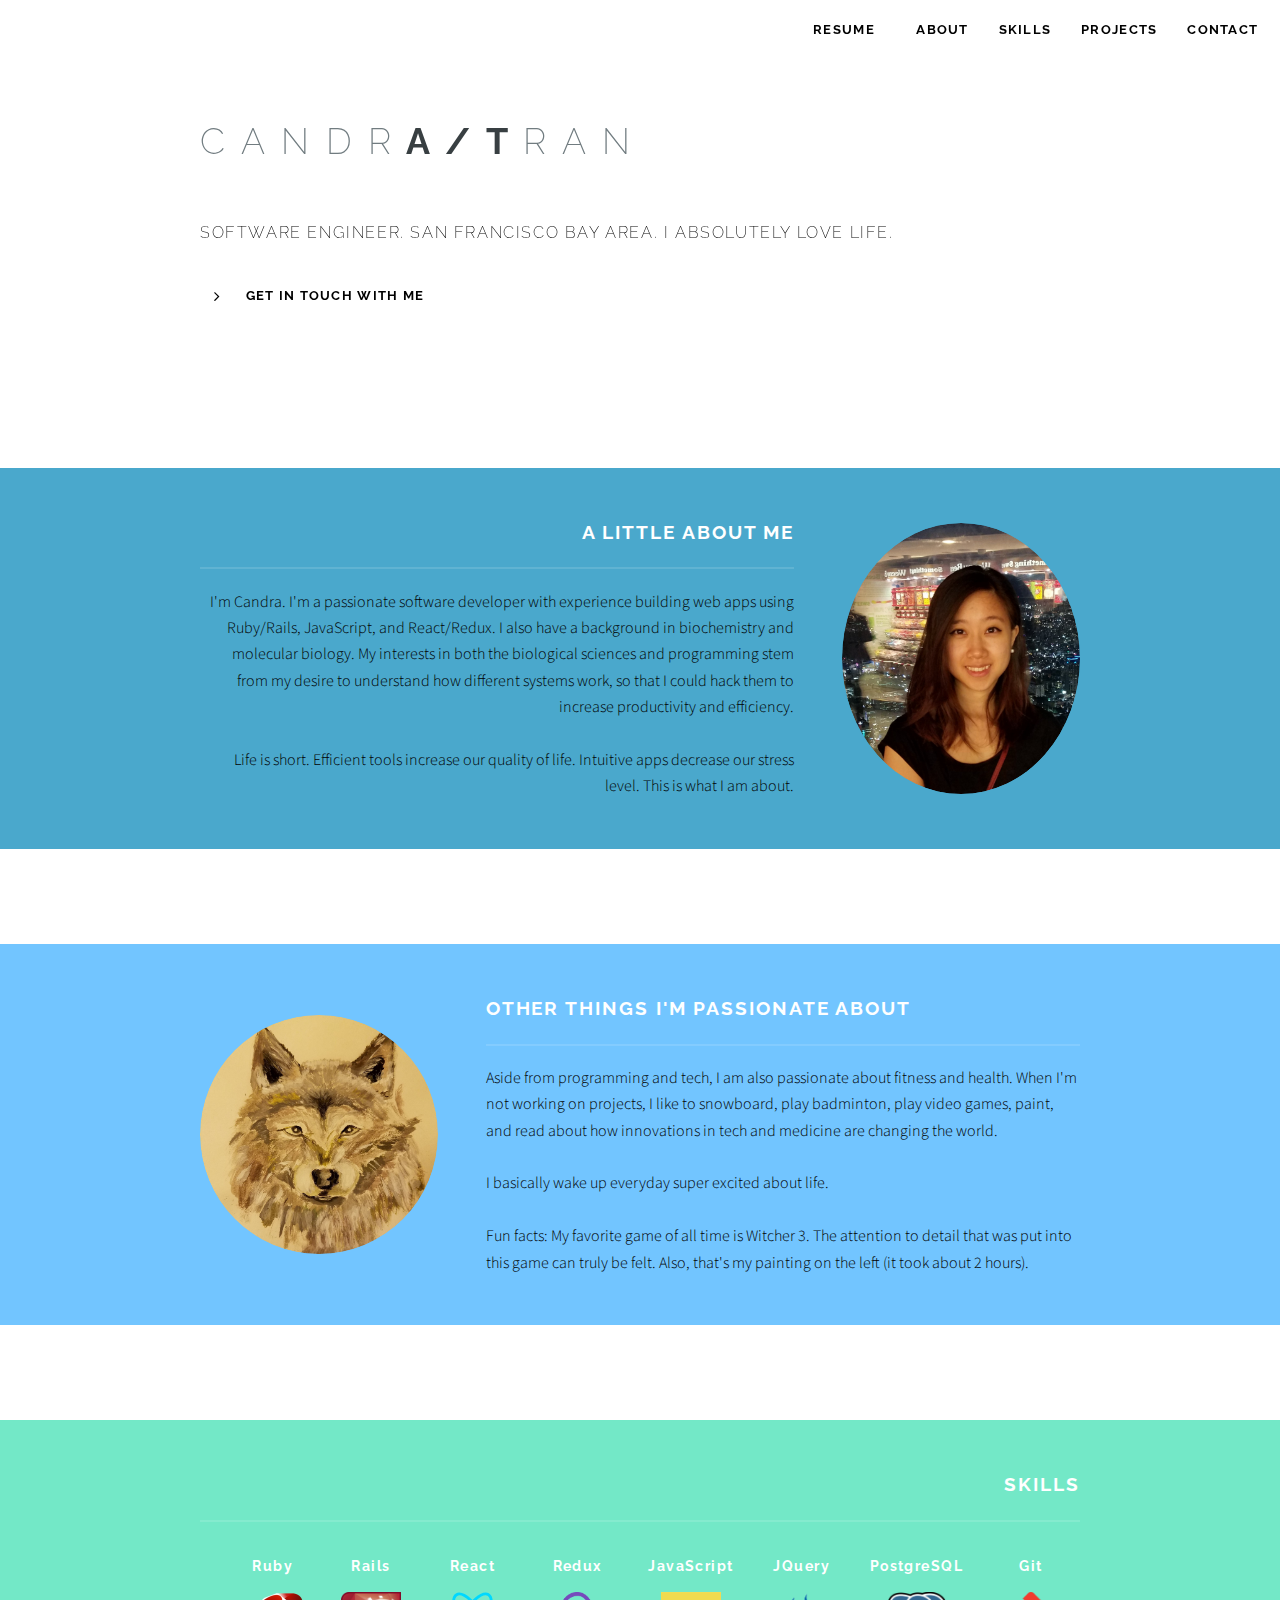
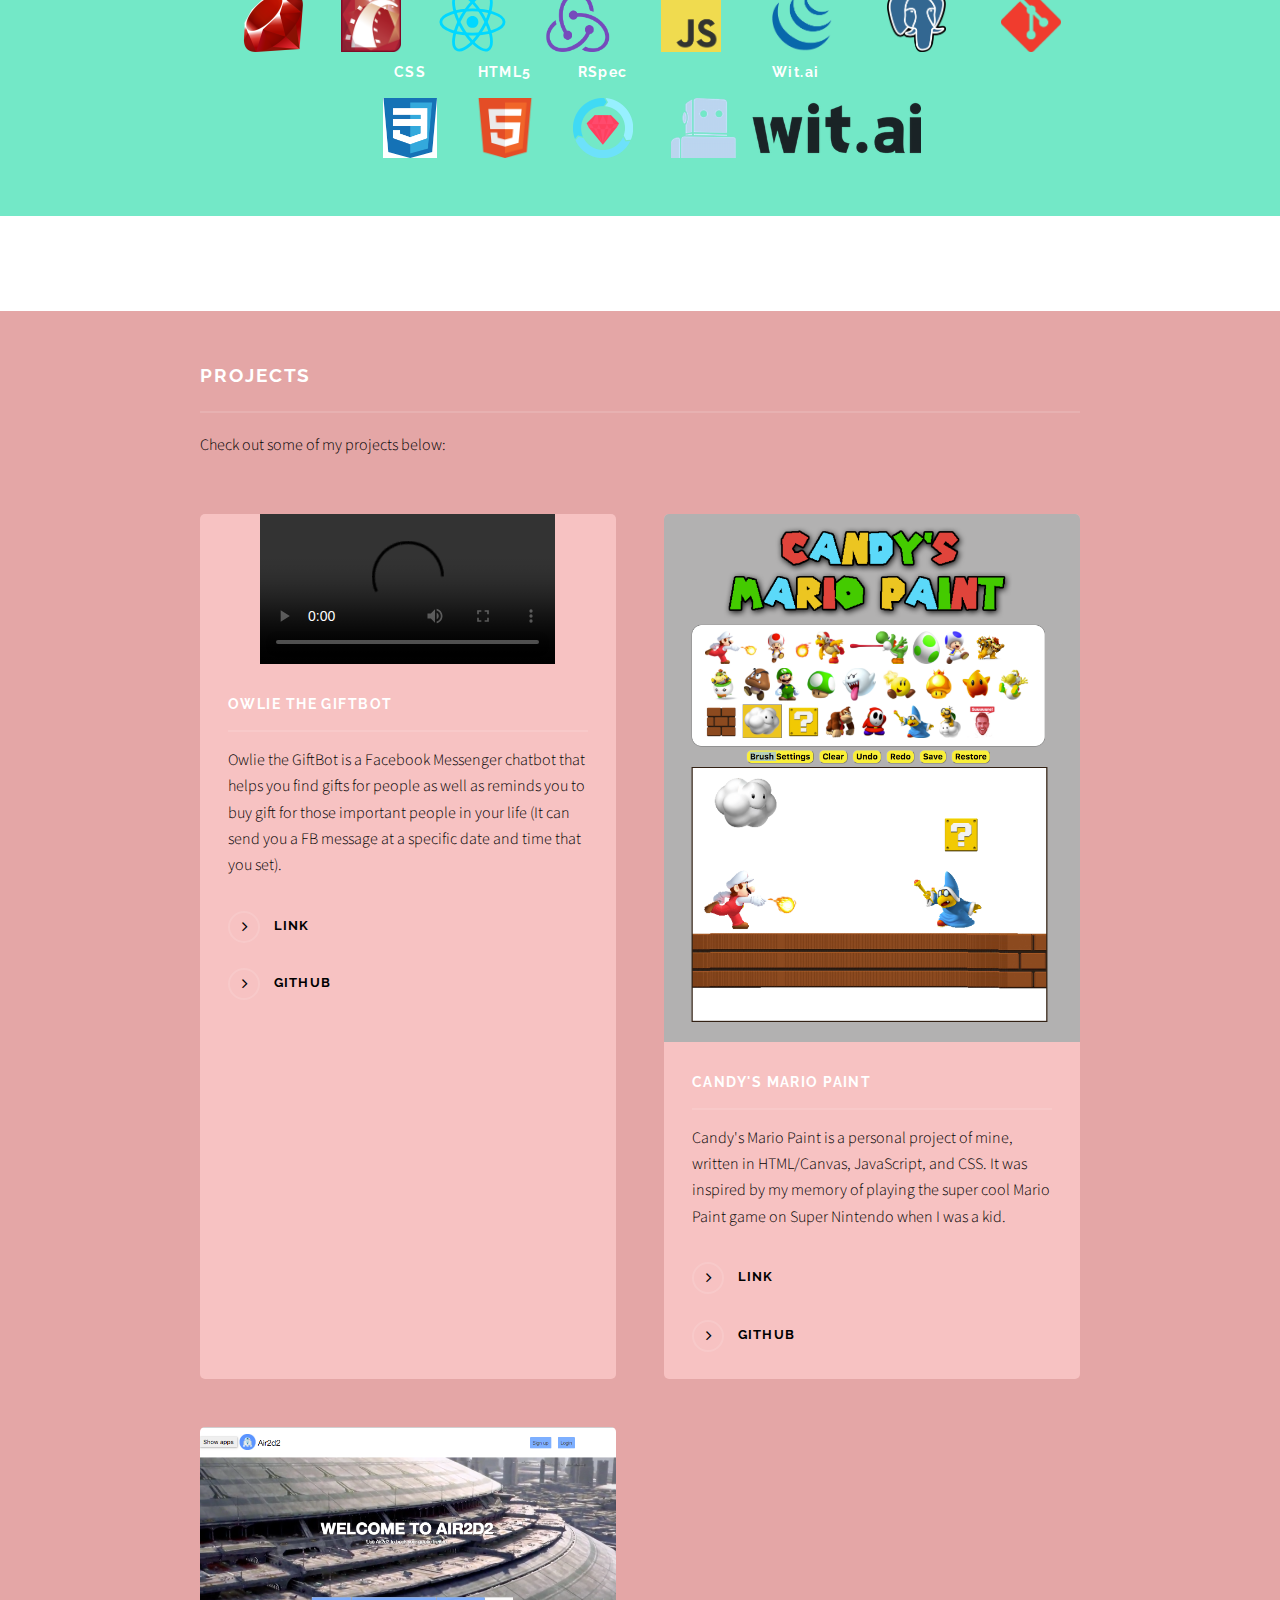
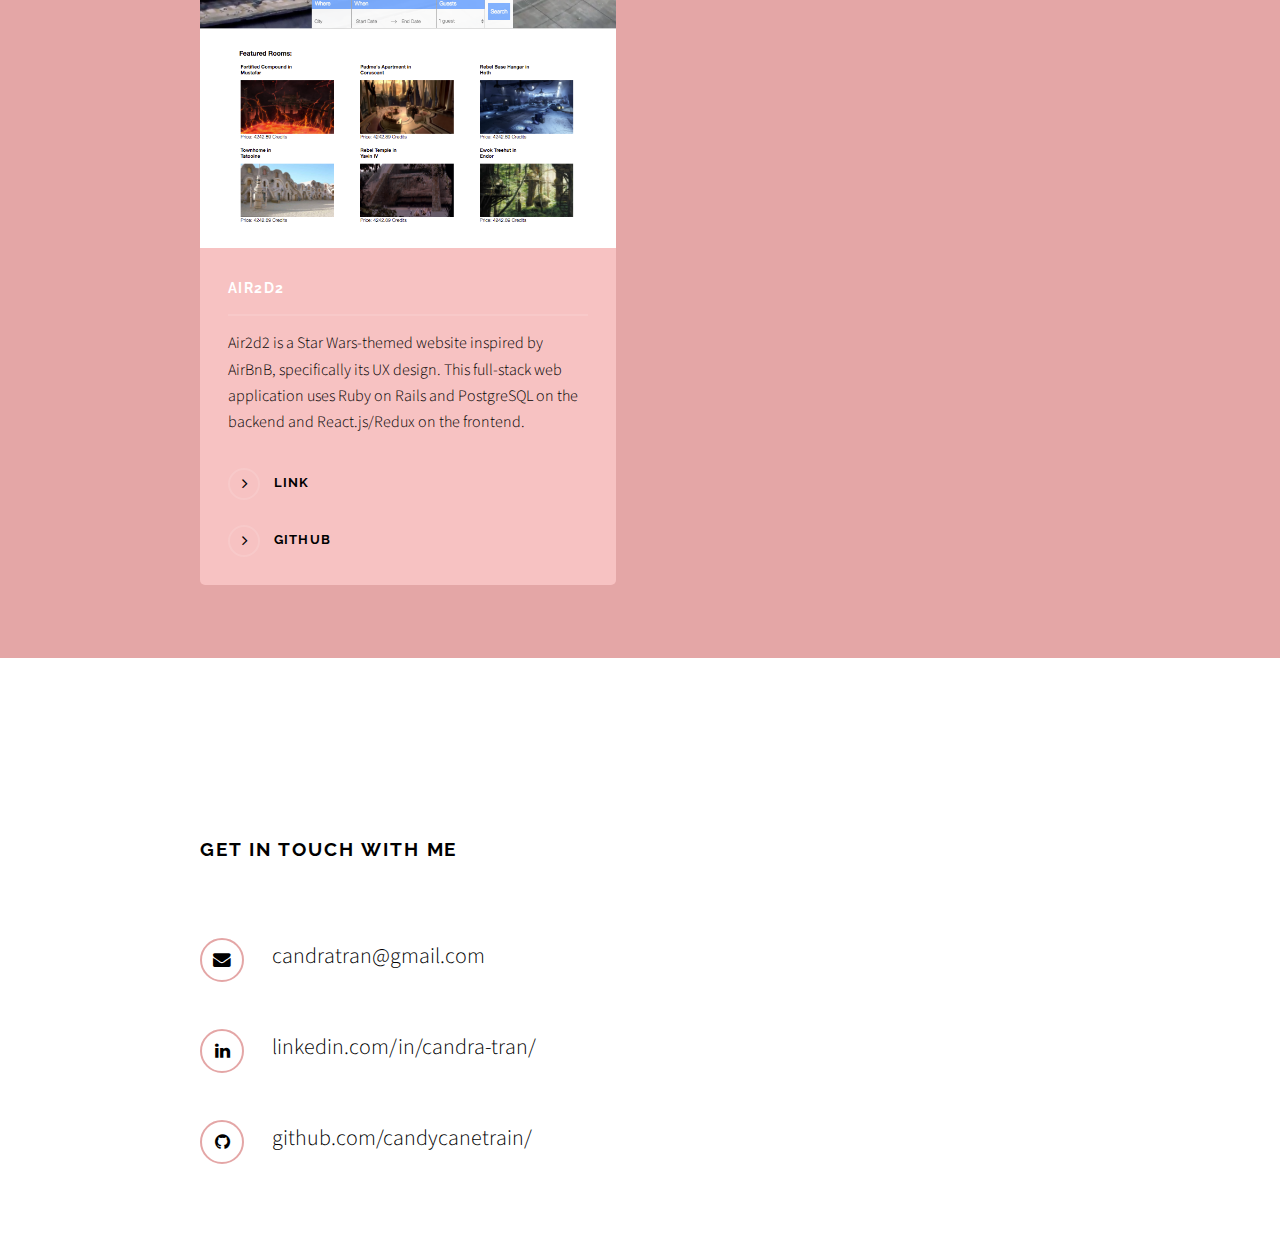
<file: index.html>
<!DOCTYPE HTML>
<!--
	Solid State by HTML5 UP
	html5up.net | @ajlkn
	Free for personal and commercial use under the CCA 3.0 license (html5up.net/license)
-->
<html>
	<head>
		<title>Candra Tran's Portfolio</title>
		<meta charset="utf-8" />
		<meta name="viewport" content="width=device-width, initial-scale=1" />
		<!--[if lte IE 8]><script src="assets/js/ie/html5shiv.js"></script><![endif]-->
		<link rel="stylesheet" href="assets/css/main.css" />
		<link rel="stylesheet" href="assets/css/custom.css" />
		<!--[if lte IE 9]><link rel="stylesheet" href="assets/css/ie9.css" /><![endif]-->
		<!--[if lte IE 8]><link rel="stylesheet" href="assets/css/ie8.css" /><![endif]-->
	</head>
	<body>

		<!-- Page Wrapper -->
			<div id="page-wrapper">

				<!-- Header -->
					<header id="header" class="alt">
						<h1><a href="#">Back to the top</a></h1>
						<nav>
							<a id="nav-link" class="resume" href="http://bit.ly/ctran_pdf" target="_blank">Resume</a>
							<a id="nav-link" href="#one"><div>About</div></a>
							<a id="nav-link" href="#three"><div>Skills</div></a>
							<a id="nav-link" href="#four"><div>Projects</div></a>
							<a id="nav-link" href="#footer"><div>Contact</div></a>
							<a class="display-menu" href="#menu"><div>Menu</div></a>
						</nav>
					</header>

				<!-- Menu -->
					<nav id="menu">
						<div class="inner">
							<h2>Menu</h2>
							<ul class="links">
								<!--<li><a href="index.html">Home</a></li>-->
								<li><a href="http://bit.ly/ctran_pdf" target="_blank">Resume</a></li>
								<!--<li><a href="http://bit.ly/ctran_github" target="_blank">GitHub</a></li>-->
								<!--<li><a href="http://bit.ly/ctran_linkedin" target="_blank">LinkedIn</a></li>-->
								<li><a href="#one">About</a></li>
								<li><a href="#three">Skills</a></li>
								<li><a href="#four">Projects</a></li>
								<li><a href="#footer">Contact</a></li>
							</ul>
							<a href="#" class="close">Close</a>
						</div>
					</nav>

				<!-- Banner -->
					<section id="banner", class="candra-intro">
						<div class="inner" class="candra-intro-div">
							<h2 class="candra-intro-div">
								<span class="letters" id="letter-1">C</span>
								<span class="letters" id="letter-2">a</span>
								<span class="letters" id="letter-3">n</span>
								<span class="letters" id="letter-4">d</span>
								<span class="letters" id="letter-5">r</span>
								<span class="letters-dark" id="letter-6">a </span>
								<span class="letters-dark" id="letter-7">/</span>
								<span class="letters-dark" id="letter-8">T</span>
								<span class="letters" id="letter-9">r</span>
								<span class="letters" id="letter-10">a</span>
								<span class="letters" id="letter-11">n</span>
								<!--CANDRA TRAN-->
							</h2>
							<p class="candra-intro-div"><!--[-->Software engineer. San Francisco Bay Area. I absolutely love life.<!--]-->
							<br/>
							<br/>
							<a href="#footer" class="special" id="white-bg" id="get-in-touch">Get in touch with me</a>
							
							</p>
								<!--<a href="#footer" id="white-bg" class="button">Contact me</a>-->
					
						</div>
					</section>

				<!-- Wrapper -->
					<section id="wrapper">

						<!-- One -->
							<section id="one" class="wrapper spotlight style1">
								<div class="inner">
									<a href="#" class="image"><img src="images/profilepic.jpg" alt="" /></a>
									<div class="content">
										<h2 class="major">A Little About me</h2>
										<p>I'm Candra. I'm a passionate software developer with experience building web apps using Ruby/Rails, JavaScript, and React/Redux. I also have a background in biochemistry and molecular biology. My interests in both the biological sciences and programming stem from my desire to understand how different systems work, so that I could hack them to increase productivity and efficiency.<br>
											<br>Life is short. Efficient tools increase our quality of life. Intuitive apps decrease our stress level. This is what I am about.
										<br>
										</p>
										<!--<a href="#two" class="special">Learn more</a>-->
									</div>
								</div>
							</section>

						<!-- Two -->
							<section id="two" class="wrapper alt spotlight style2">
								<div class="inner">
									<a href="#" class="image"><img src="images/projects/painting.jpg" alt="" /></a>
									<div class="content">
										<h2 class="major">Other things I'm passionate about</h2>
										<p>Aside from programming and tech, I am also passionate about fitness and health. When I'm not working on projects, I like to snowboard, play badminton, play video games, paint, and read about how innovations in tech and medicine are changing the world.<br><br>I basically wake up everyday super excited about life.
											<br><br>Fun facts: My favorite game of all time is Witcher 3. The attention to detail that was put into this game can truly be felt. Also, that's my painting on the left (it took about 2 hours).
										</p>
										<!--<a href="#three" class="special">Learn more</a>-->
									</div>
								</div>
							</section>

						<!-- Three -->
							<section id="three" class="wrapper spotlight style3">
								<div class="inner">
									<!--<a href="#" class="image"><img src="images/pic03.jpg" alt="" /></a>-->
									<div class="content">
										<h2 class="major">Skills</h2>
										<p></p>
										<ul class="skills-logos">
											<li class="skills-logo" title="Ruby"><h3>Ruby</h3><img src="images/logos/ruby.png" alt="Ruby"></li>
											<li class="skills-logo" title="Rails"><h3>Rails</h3><img src="images/logos/rails.png" alt="Rails"></li>
											<li class="skills-logo" title="React"><h3>React</h3><img src="images/logos/react.svg" alt="React"></li>
											<li class="skills-logo" title="Redux"><h3>Redux</h3><img src="images/logos/redux.png" alt="Redux"></li>
											<li class="skills-logo" title="JavaScript"><h3>JavaScript</h3><img src="images/logos/javascript.png" alt="JavaScript"></li>
											<li class="skills-logo" title="JQuery"><h3>JQuery</h3><img src="images/logos/jquery.png" alt="JQuery"></li>
											<li class="skills-logo" title="PostgreSQL"><h3>PostgreSQL</h3><img src="images/logos/postgresql.png" alt="PostgreSQL"></li>
											<li class="skills-logo" title="Git"><h3>Git</h3><img src="images/logos/git.png" alt="Git"></li>
											<li class="skills-logo" title="CSS"><h3>CSS</h3><img src="images/logos/css.png" alt="CSS"></li>
											<li class="skills-logo" title="HTML5"><h3>HTML5</h3><img src="images/logos/HTML5.png" alt="HTML5"></li>
											<li class="skills-logo" title="RSpec"><h3>RSpec</h3><img src="images/logos/rspec.png" alt="RSpec"></li>
											<li class="skills-logo" title="WitAi"><h3>Wit.ai</h3><img src="images/logos/wit-ai.png" alt="WitAi"></li>
										</ul>
										<!--<a href="#four" class="special">Learn more</a>-->
									</div>
								</div>
							</section>

						<!-- Four -->
							<section id="four" class="wrapper alt style4">
								<div class="inner">
									<h2 class="major">Projects</h2>
									<p>Check out some of my projects below:</p>
									<section class="features">
										<article>
											
											<a href="https://github.com/candycanetrain/Owlie-ChatBot" class="image"><div class="video-container"><video controls="" autoplay="" loop="" class="project-video">
                              <source src="http://res.cloudinary.com/candycanetrain/video/upload/v1491812527/official1small_wiyl6c.mp4" type="video/mp4">
                              Your browser does not support the video tag.
                            </video></div></a>
											<h3 class="major">Owlie the GiftBot</h3>
											<p>Owlie the GiftBot is a Facebook Messenger chatbot that helps you find gifts for people as well as reminds you to buy gift for those important people in your life (It can send you a FB message at a specific date and time that you set).</p>
											<a href="http://www.owlie.site" class="special">Link</a>
											<a href="https://github.com/candycanetrain/Owlie-ChatBot" class="special">GitHub</a>											
										</article>
										<article>
											<a href="https://candycanetrain.github.io/Candys-Mario-Paint/" class="image"><img src="images/projects/mariopaint.png" alt="" /></a>
											<h3 class="major">Candy's Mario Paint</h3>
											<p>Candy's Mario Paint is a personal project of mine, written in HTML/Canvas, JavaScript, and CSS. It was inspired by my memory of playing the super cool Mario Paint game on Super Nintendo when I was a kid.</p>
											<a href="https://candycanetrain.github.io/Candys-Mario-Paint/" class="special">Link</a>											
											<a href="https://github.com/candycanetrain/Candys-Mario-Paint" class="special">GitHub</a>
										</article>
										<article>
											<a href="http://air2d2.herokuapp.com/" class="image"><img src="images/projects/air2d2.png" alt="" /></a>
											<h3 class="major">Air2d2</h3>
											<p>Air2d2 is a Star Wars-themed website inspired by AirBnB, specifically its UX design. This full-stack web application uses Ruby on Rails and PostgreSQL on the backend and React.js/Redux on the frontend.</p>
											<a href="http://air2d2.herokuapp.com/" class="special">Link</a>											
											<a href="https://github.com/candycanetrain/Air2d2-StarWars" class="special">GitHub</a>
										</article>
									</section>

								</div>
							</section>

					</section>

				<!-- Footer -->
					<section id="footer">
						<div class="inner">
							<h2 class="major">Get in touch with me</h2>
							<p></p>
							<ul class="contact">
								<li class="fa-envelope"><a id="white-bg" href="mailto:candratran@gmail.com?Subject=Hello%20would%20like%20to%20connect" target="_top">candratran@gmail.com</a></li>
								<li class="fa-linkedin"><a id="white-bg" href="https://www.linkedin.com/in/candra-tran/" target="_blank">linkedin.com/in/candra-tran/</a></li>
								<li class="fa-github"><a id="white-bg" href="https://github.com/candycanetrain/" target="_blank">github.com/candycanetrain/</a></li>
							</ul>
						</div>
					</section>

			</div>

		<!-- Scripts -->
			<script src="assets/js/skel.min.js"></script>
			<script src="assets/js/jquery.min.js"></script>
			<script src="assets/js/jquery.scrollex.min.js"></script>
			<script src="assets/js/util.js"></script>
			<!--[if lte IE 8]><script src="assets/js/ie/respond.min.js"></script><![endif]-->
			<script src="assets/js/main.js"></script>
			<script>
				(function (i, s, o, g, r, a, m) {
				i['GoogleAnalyticsObject'] = r; i[r] = i[r] || function () {
					(i[r].q = i[r].q || []).push(arguments)
				}, i[r].l = 1 * new Date(); a = s.createElement(o),
					m = s.getElementsByTagName(o)[0]; a.async = 1; a.src = g; m.parentNode.insertBefore(a, m)
				})(window, document, 'script', 'https://www.google-analytics.com/analytics.js', 'ga');

				ga('create', 'UA-98179155-1', 'auto');
				ga('send', 'pageview');

			</script>

	</body>
</html>
</file>
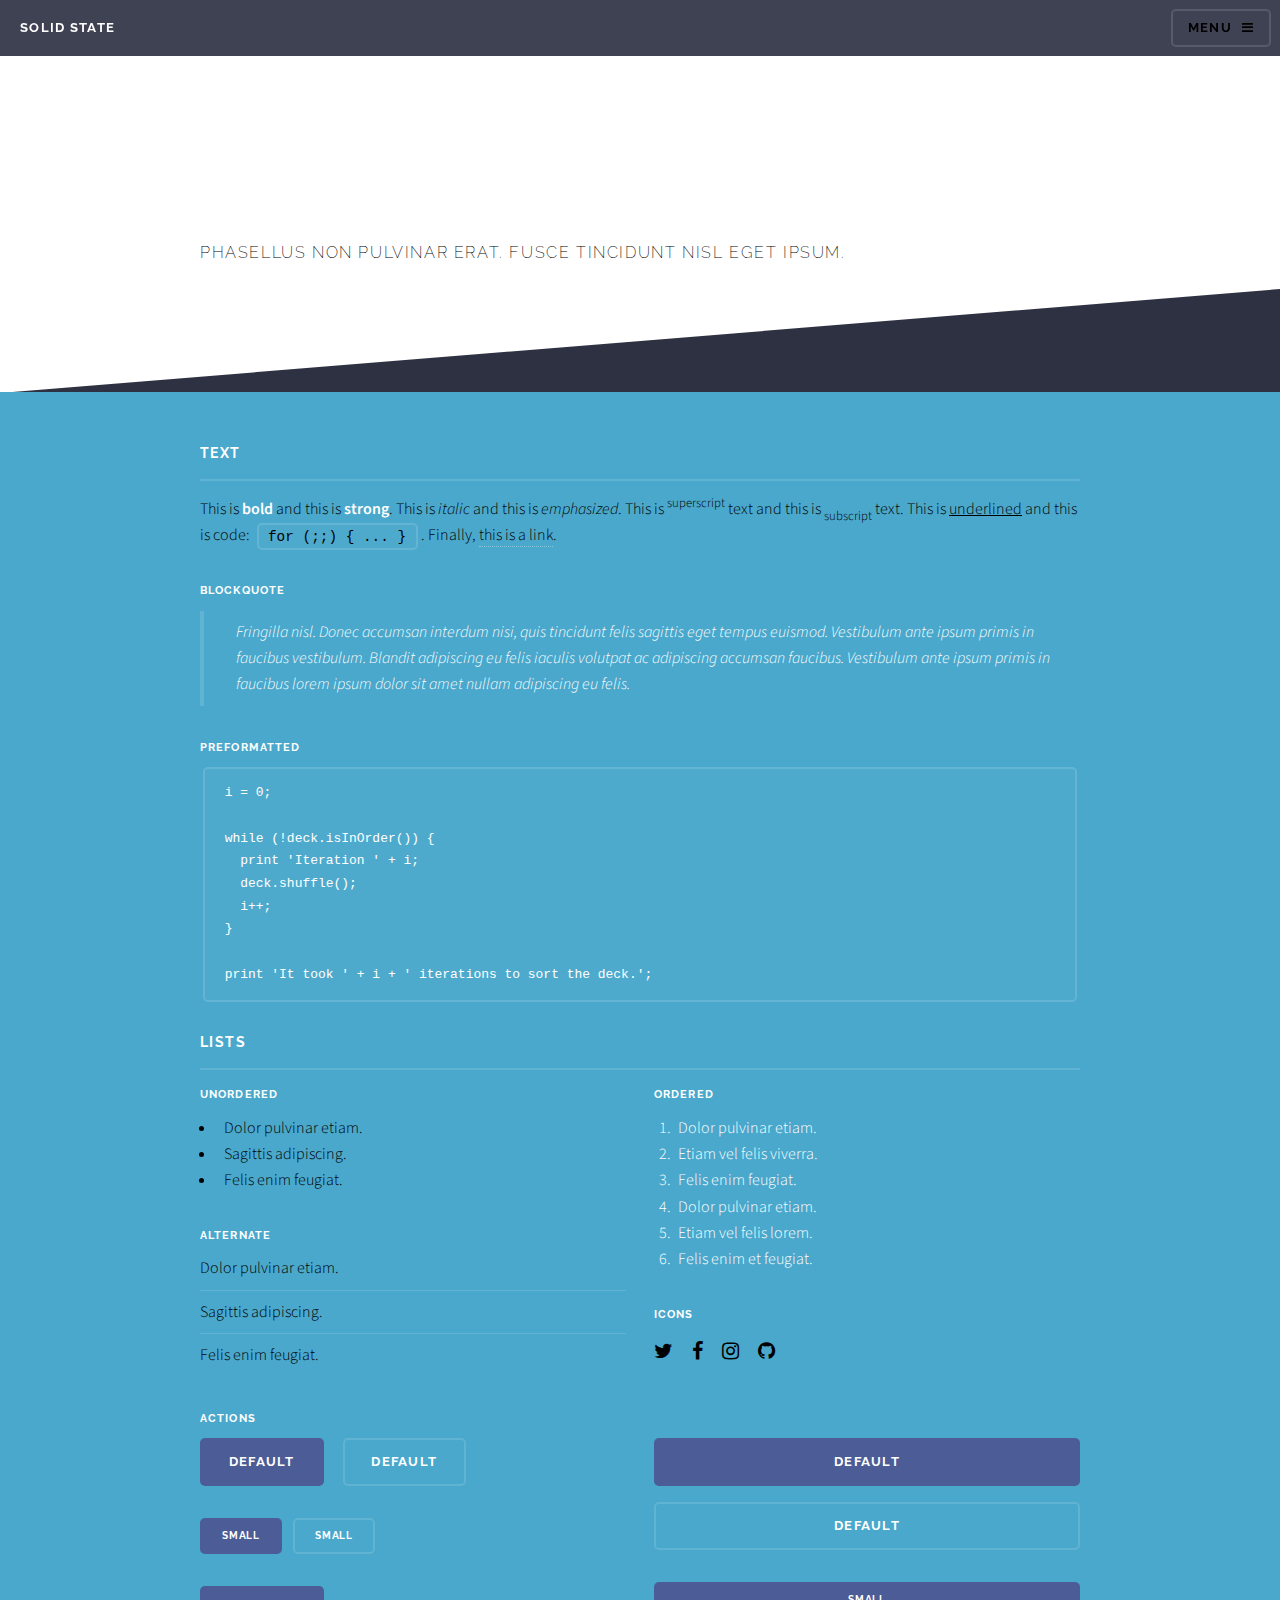
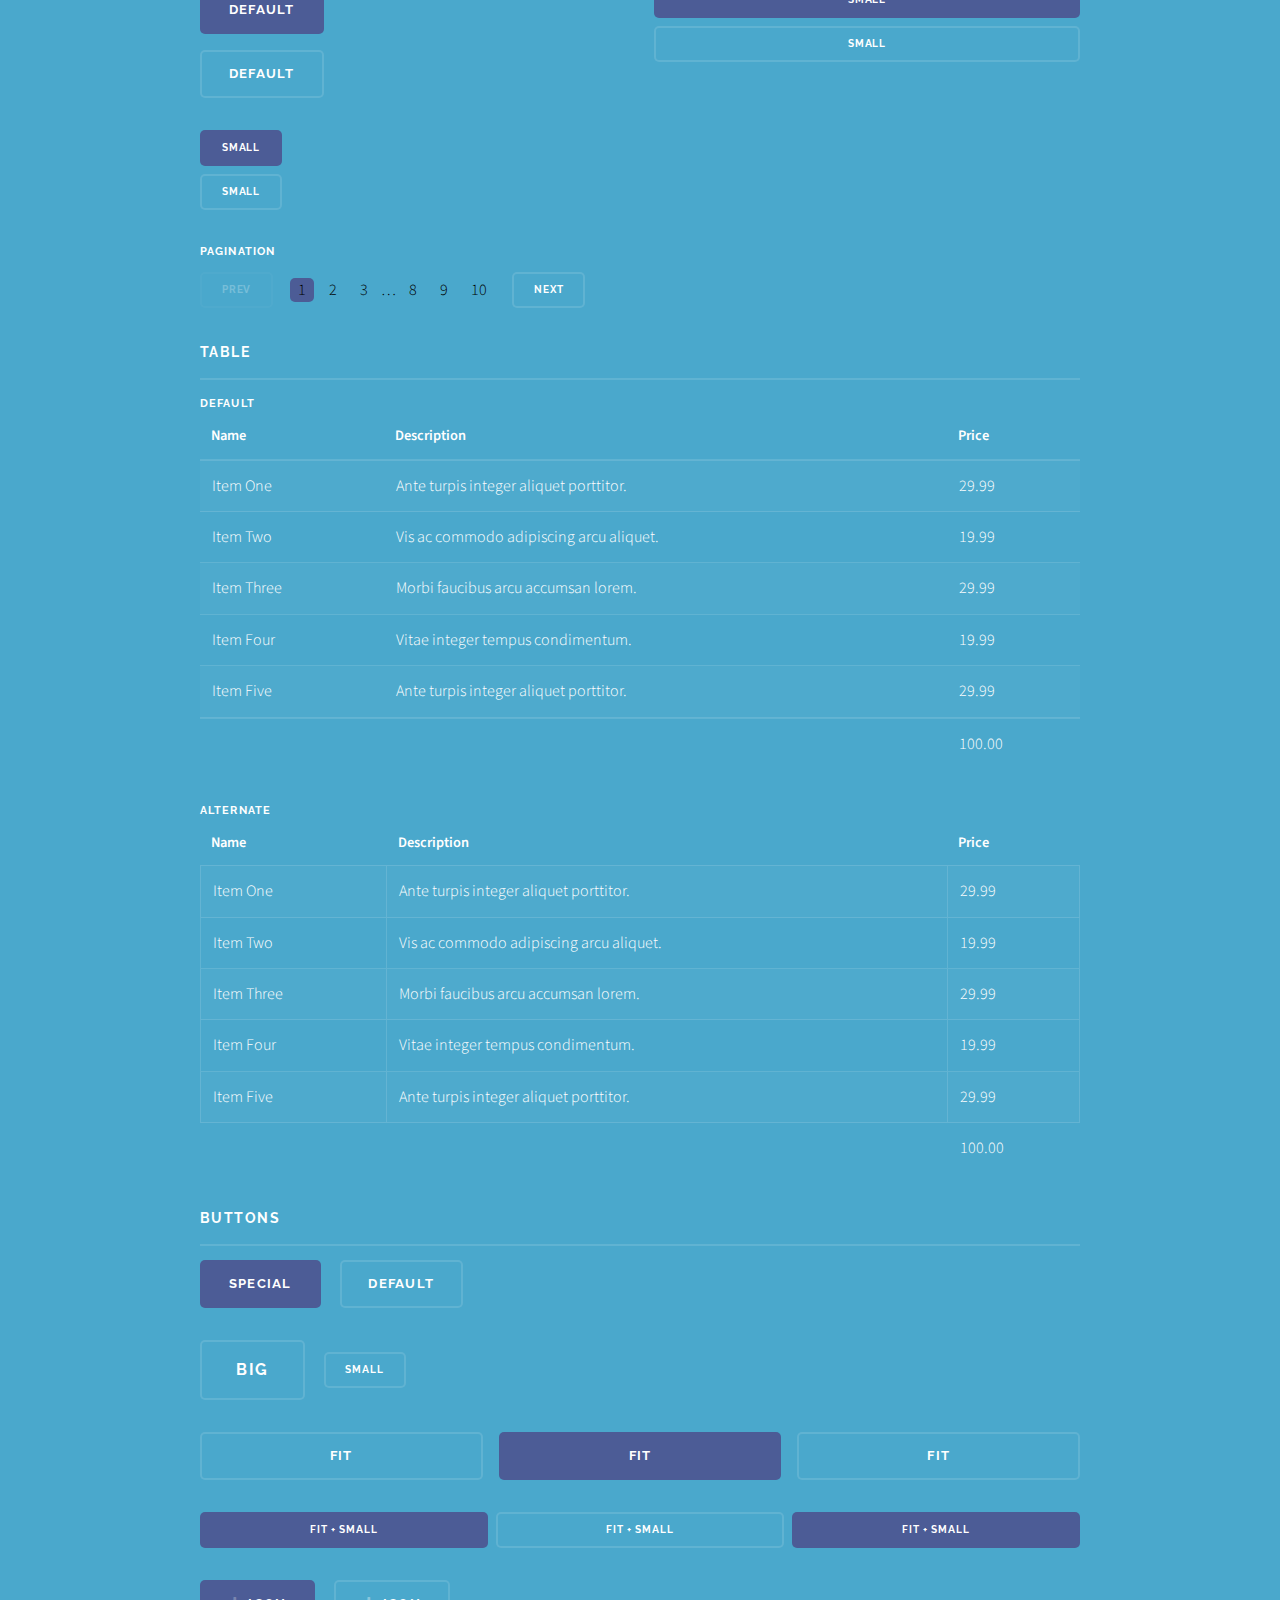
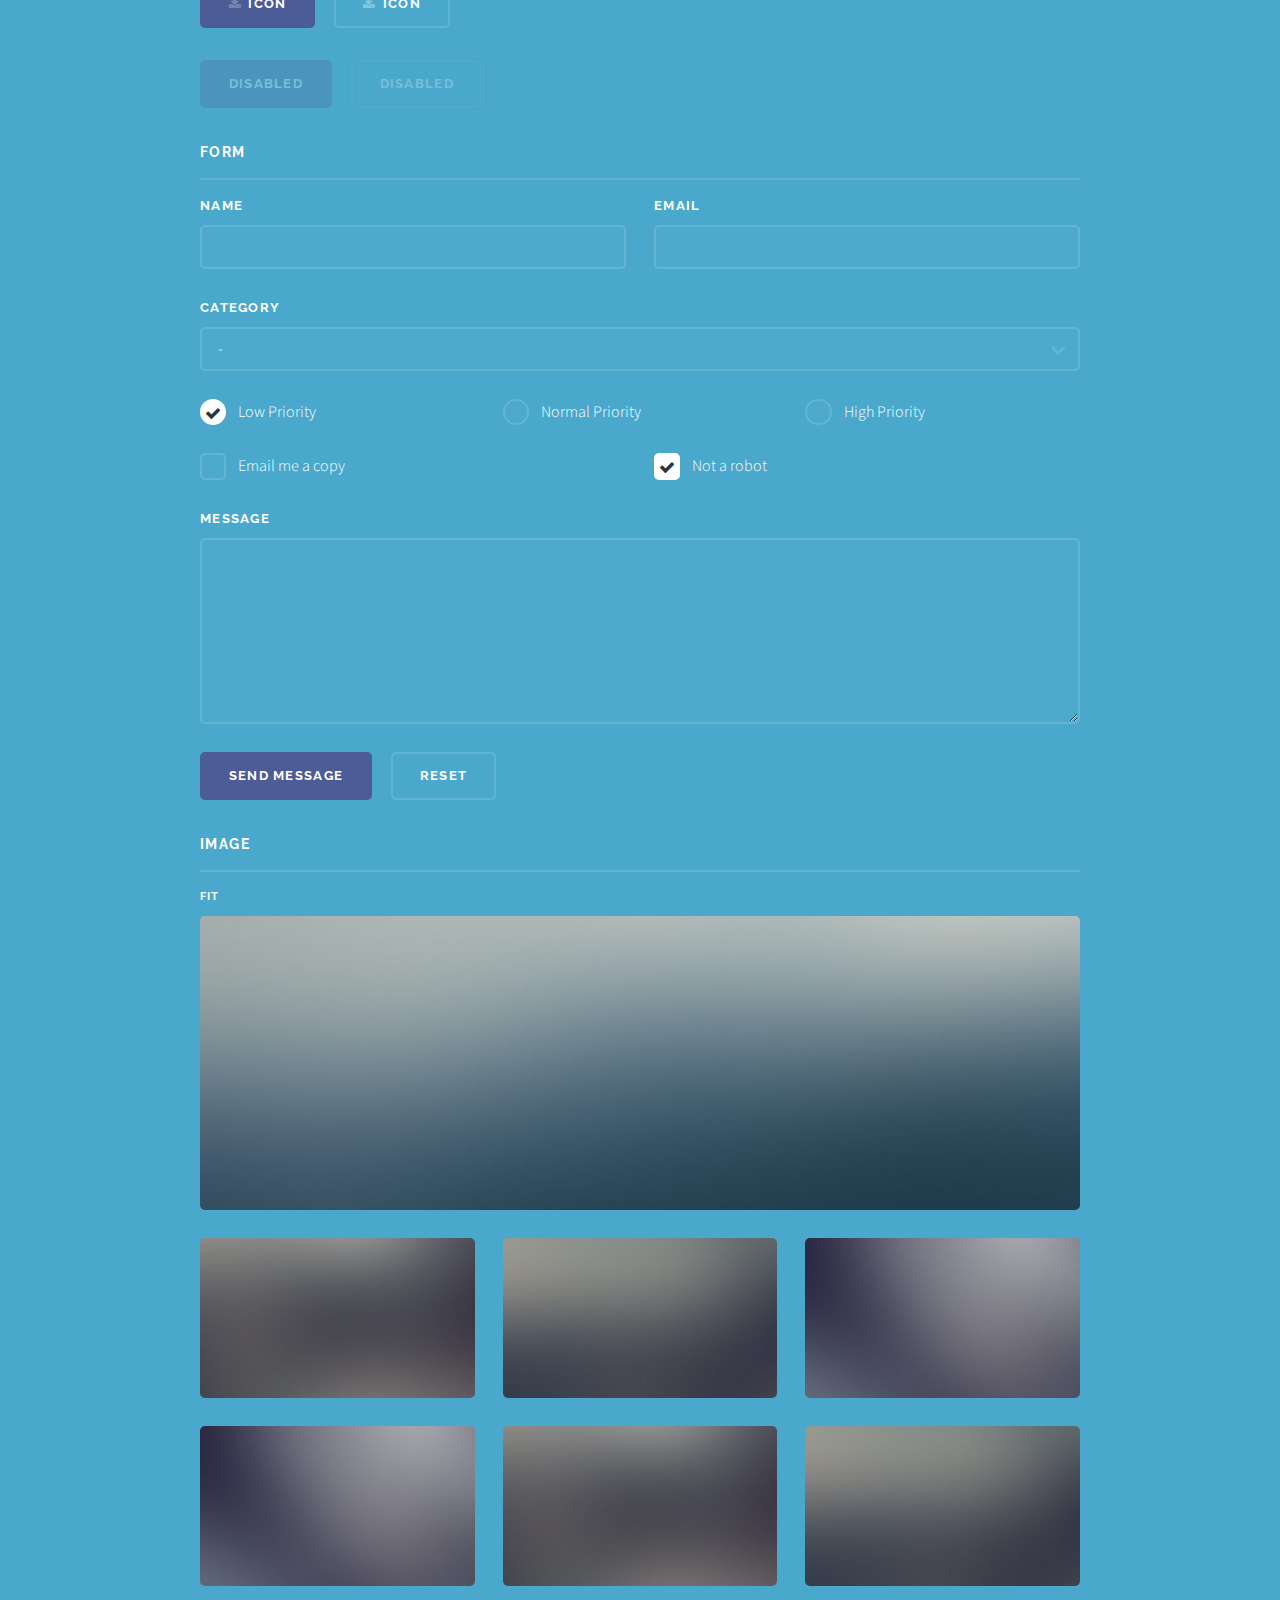
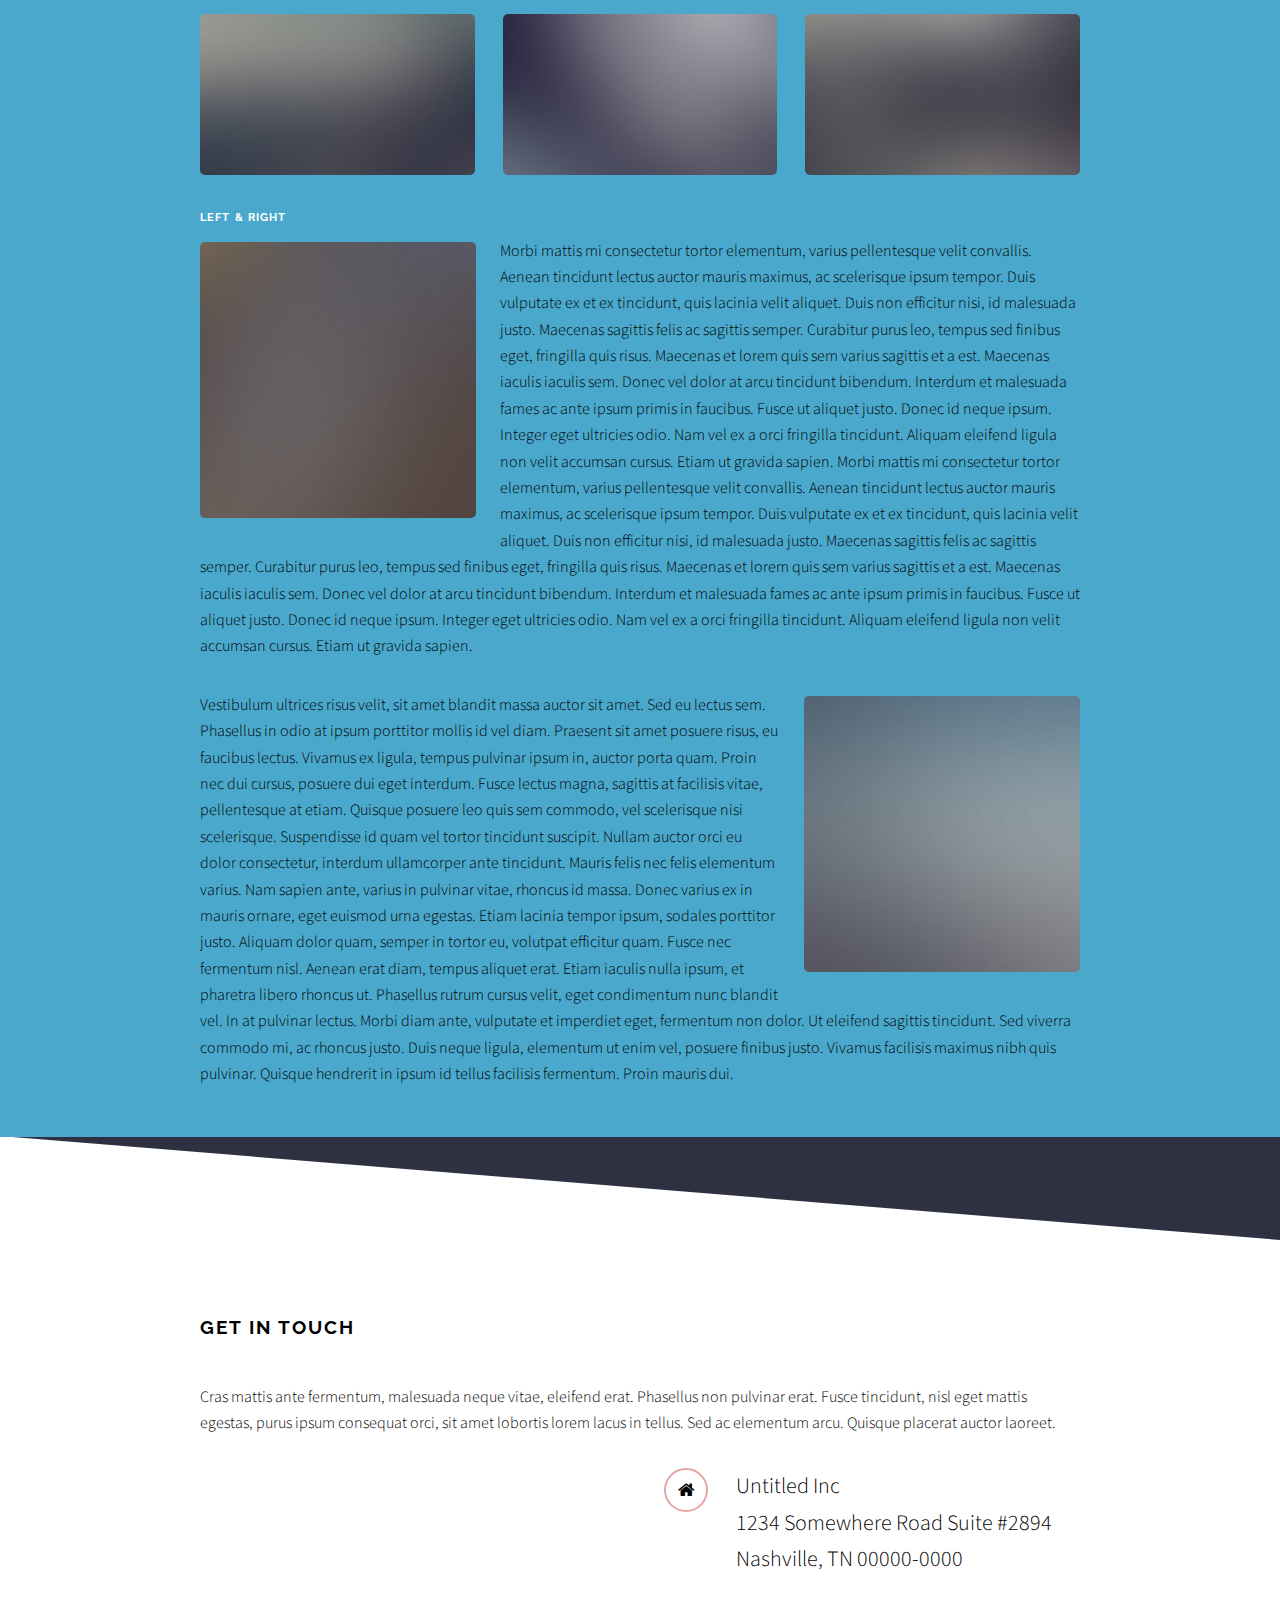
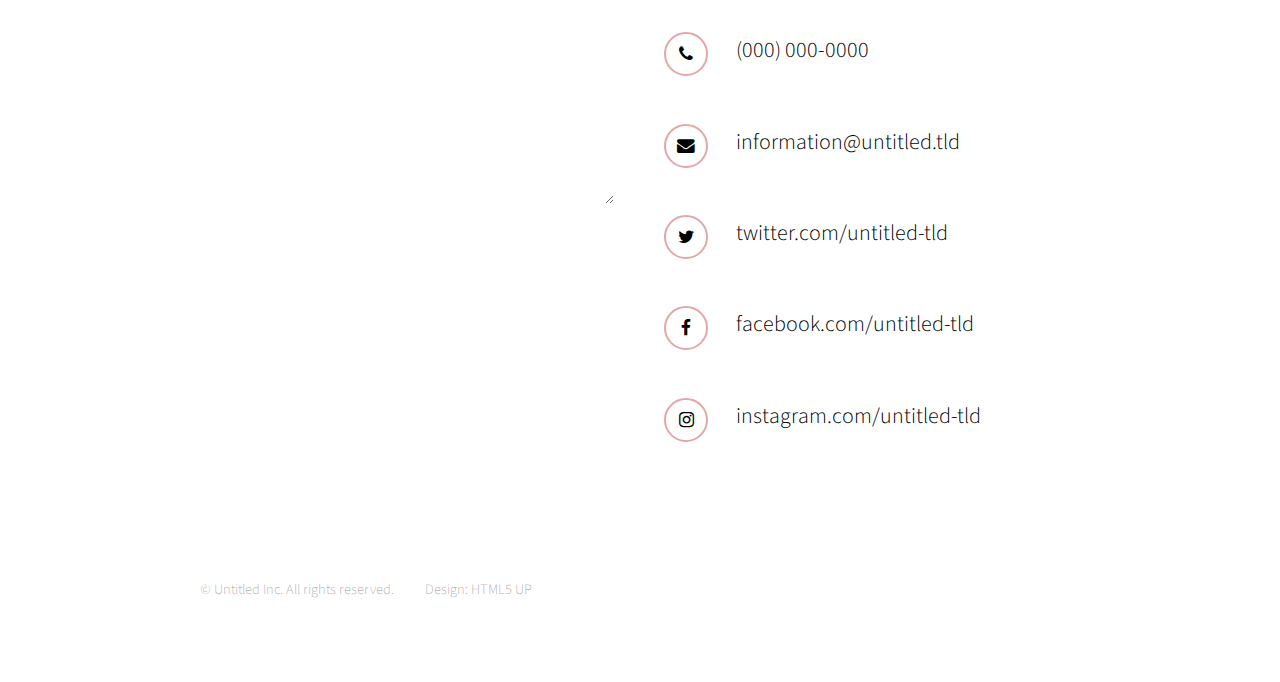
<file: elements.html>
<!DOCTYPE HTML>
<!--
	Solid State by HTML5 UP
	html5up.net | @ajlkn
	Free for personal and commercial use under the CCA 3.0 license (html5up.net/license)
-->
<html>
	<head>
		<title>Elements - Solid State by HTML5 UP</title>
		<meta charset="utf-8" />
		<meta name="viewport" content="width=device-width, initial-scale=1" />
		<!--[if lte IE 8]><script src="assets/js/ie/html5shiv.js"></script><![endif]-->
		<link rel="stylesheet" href="assets/css/main.css" />
		<link rel="stylesheet" href="assets/css/custom.css" />
		<!--[if lte IE 9]><link rel="stylesheet" href="assets/css/ie9.css" /><![endif]-->
		<!--[if lte IE 8]><link rel="stylesheet" href="assets/css/ie8.css" /><![endif]-->
	</head>
	<body>

		<!-- Page Wrapper -->
			<div id="page-wrapper">

				<!-- Header -->
					<header id="header">
						<h1><a href="index.html">Solid State</a></h1>
						<nav>
							<a href="#menu">Menu</a>
						</nav>
					</header>

				<!-- Menu -->
					<nav id="menu">
						<div class="inner">
							<h2>Menu</h2>
							<ul class="links">
								<li><a href="index.html">Home</a></li>
								<li><a href="generic.html">Generic</a></li>
								<li><a href="elements.html">Elements</a></li>
								<li><a href="#">Log In</a></li>
								<li><a href="#">Sign Up</a></li>
							</ul>
							<a href="#" class="close">Close</a>
						</div>
					</nav>

				<!-- Wrapper -->
					<section id="wrapper">
						<header>
							<div class="inner">
								<h2>Elements</h2>
								<p>Phasellus non pulvinar erat. Fusce tincidunt nisl eget ipsum.</p>
							</div>
						</header>

						<!-- Content -->
							<div class="wrapper">
								<div class="inner">

									<section>
										<h3 class="major">Text</h3>
										<p>This is <b>bold</b> and this is <strong>strong</strong>. This is <i>italic</i> and this is <em>emphasized</em>.
										This is <sup>superscript</sup> text and this is <sub>subscript</sub> text.
										This is <u>underlined</u> and this is code: <code>for (;;) { ... }</code>. Finally, <a href="#">this is a link</a>.</p>
										<h4>Blockquote</h4>
										<blockquote>Fringilla nisl. Donec accumsan interdum nisi, quis tincidunt felis sagittis eget tempus euismod. Vestibulum ante ipsum primis in faucibus vestibulum. Blandit adipiscing eu felis iaculis volutpat ac adipiscing accumsan faucibus. Vestibulum ante ipsum primis in faucibus lorem ipsum dolor sit amet nullam adipiscing eu felis.</blockquote>
										<h4>Preformatted</h4>
										<pre><code>i = 0;

while (!deck.isInOrder()) {
  print 'Iteration ' + i;
  deck.shuffle();
  i++;
}

print 'It took ' + i + ' iterations to sort the deck.';</code></pre>
									</section>

									<section>
										<h3 class="major">Lists</h3>
										<div class="row">
											<div class="6u 12u$(medium)">
												<h4>Unordered</h4>
												<ul>
													<li>Dolor pulvinar etiam.</li>
													<li>Sagittis adipiscing.</li>
													<li>Felis enim feugiat.</li>
												</ul>
												<h4>Alternate</h4>
												<ul class="alt">
													<li>Dolor pulvinar etiam.</li>
													<li>Sagittis adipiscing.</li>
													<li>Felis enim feugiat.</li>
												</ul>
											</div>
											<div class="6u$ 12u$(medium)">
												<h4>Ordered</h4>
												<ol>
													<li>Dolor pulvinar etiam.</li>
													<li>Etiam vel felis viverra.</li>
													<li>Felis enim feugiat.</li>
													<li>Dolor pulvinar etiam.</li>
													<li>Etiam vel felis lorem.</li>
													<li>Felis enim et feugiat.</li>
												</ol>
												<h4>Icons</h4>
												<ul class="icons">
													<li><a href="#" class="icon fa-twitter"><span class="label">Twitter</span></a></li>
													<li><a href="#" class="icon fa-facebook"><span class="label">Facebook</span></a></li>
													<li><a href="#" class="icon fa-instagram"><span class="label">Instagram</span></a></li>
													<li><a href="#" class="icon fa-github"><span class="label">Github</span></a></li>
												</ul>
											</div>
										</div>
										<h4>Actions</h4>
										<div class="row">
											<div class="6u 12u$(medium)">
												<ul class="actions">
													<li><a href="#" class="button special">Default</a></li>
													<li><a href="#" class="button">Default</a></li>
												</ul>
												<ul class="actions small">
													<li><a href="#" class="button special small">Small</a></li>
													<li><a href="#" class="button small">Small</a></li>
												</ul>
												<ul class="actions vertical">
													<li><a href="#" class="button special">Default</a></li>
													<li><a href="#" class="button">Default</a></li>
												</ul>
												<ul class="actions vertical small">
													<li><a href="#" class="button special small">Small</a></li>
													<li><a href="#" class="button small">Small</a></li>
												</ul>
											</div>
											<div class="6u 12u$(medium)">
												<ul class="actions vertical">
													<li><a href="#" class="button special fit">Default</a></li>
													<li><a href="#" class="button fit">Default</a></li>
												</ul>
												<ul class="actions vertical small">
													<li><a href="#" class="button special small fit">Small</a></li>
													<li><a href="#" class="button small fit">Small</a></li>
												</ul>
											</div>
										</div>
										<h4>Pagination</h4>
										<ul class="pagination">
											<li><span class="button small disabled">Prev</span></li>
											<li><a href="#" class="page active">1</a></li>
											<li><a href="#" class="page">2</a></li>
											<li><a href="#" class="page">3</a></li>
											<li><span>&hellip;</span></li>
											<li><a href="#" class="page">8</a></li>
											<li><a href="#" class="page">9</a></li>
											<li><a href="#" class="page">10</a></li>
											<li><a href="#" class="button small">Next</a></li>
										</ul>
									</section>

									<section>
										<h3 class="major">Table</h3>
										<h4>Default</h4>
										<div class="table-wrapper">
											<table>
												<thead>
													<tr>
														<th>Name</th>
														<th>Description</th>
														<th>Price</th>
													</tr>
												</thead>
												<tbody>
													<tr>
														<td>Item One</td>
														<td>Ante turpis integer aliquet porttitor.</td>
														<td>29.99</td>
													</tr>
													<tr>
														<td>Item Two</td>
														<td>Vis ac commodo adipiscing arcu aliquet.</td>
														<td>19.99</td>
													</tr>
													<tr>
														<td>Item Three</td>
														<td> Morbi faucibus arcu accumsan lorem.</td>
														<td>29.99</td>
													</tr>
													<tr>
														<td>Item Four</td>
														<td>Vitae integer tempus condimentum.</td>
														<td>19.99</td>
													</tr>
													<tr>
														<td>Item Five</td>
														<td>Ante turpis integer aliquet porttitor.</td>
														<td>29.99</td>
													</tr>
												</tbody>
												<tfoot>
													<tr>
														<td colspan="2"></td>
														<td>100.00</td>
													</tr>
												</tfoot>
											</table>
										</div>

										<h4>Alternate</h4>
										<div class="table-wrapper">
											<table class="alt">
												<thead>
													<tr>
														<th>Name</th>
														<th>Description</th>
														<th>Price</th>
													</tr>
												</thead>
												<tbody>
													<tr>
														<td>Item One</td>
														<td>Ante turpis integer aliquet porttitor.</td>
														<td>29.99</td>
													</tr>
													<tr>
														<td>Item Two</td>
														<td>Vis ac commodo adipiscing arcu aliquet.</td>
														<td>19.99</td>
													</tr>
													<tr>
														<td>Item Three</td>
														<td> Morbi faucibus arcu accumsan lorem.</td>
														<td>29.99</td>
													</tr>
													<tr>
														<td>Item Four</td>
														<td>Vitae integer tempus condimentum.</td>
														<td>19.99</td>
													</tr>
													<tr>
														<td>Item Five</td>
														<td>Ante turpis integer aliquet porttitor.</td>
														<td>29.99</td>
													</tr>
												</tbody>
												<tfoot>
													<tr>
														<td colspan="2"></td>
														<td>100.00</td>
													</tr>
												</tfoot>
											</table>
										</div>
									</section>

									<section>
										<h3 class="major">Buttons</h3>
										<ul class="actions">
											<li><a href="#" class="button special">Special</a></li>
											<li><a href="#" class="button">Default</a></li>
										</ul>
										<ul class="actions">
											<li><a href="#" class="button big">Big</a></li>
											<li><a href="#" class="button small">Small</a></li>
										</ul>
										<ul class="actions fit">
											<li><a href="#" class="button fit">Fit</a></li>
											<li><a href="#" class="button special fit">Fit</a></li>
											<li><a href="#" class="button fit">Fit</a></li>
										</ul>
										<ul class="actions fit small">
											<li><a href="#" class="button special fit small">Fit + Small</a></li>
											<li><a href="#" class="button fit small">Fit + Small</a></li>
											<li><a href="#" class="button special fit small">Fit + Small</a></li>
										</ul>
										<ul class="actions">
											<li><a href="#" class="button special icon fa-download">Icon</a></li>
											<li><a href="#" class="button icon fa-download">Icon</a></li>
										</ul>
										<ul class="actions">
											<li><span class="button special disabled">Disabled</span></li>
											<li><span class="button disabled">Disabled</span></li>
										</ul>
									</section>

									<section>
										<h3 class="major">Form</h3>
										<form method="post" action="#">
											<div class="row uniform">
												<div class="6u 12u$(xsmall)">
													<label for="demo-name">Name</label>
													<input type="text" name="demo-name" id="demo-name" value="" />
												</div>
												<div class="6u$ 12u$(xsmall)">
													<label for="demo-email">Email</label>
													<input type="email" name="demo-email" id="demo-email" value="" />
												</div>
												<div class="12u$">
													<label for="demo-category">Category</label>
													<div class="select-wrapper">
														<select name="demo-category" id="demo-category">
															<option value="">-</option>
															<option value="1">Manufacturing</option>
															<option value="1">Shipping</option>
															<option value="1">Administration</option>
															<option value="1">Human Resources</option>
														</select>
													</div>
												</div>
												<div class="4u 12u$(small)">
													<input type="radio" id="demo-priority-low" name="demo-priority" checked>
													<label for="demo-priority-low">Low Priority</label>
												</div>
												<div class="4u 12u$(small)">
													<input type="radio" id="demo-priority-normal" name="demo-priority">
													<label for="demo-priority-normal">Normal Priority</label>
												</div>
												<div class="4u$ 12u$(small)">
													<input type="radio" id="demo-priority-high" name="demo-priority">
													<label for="demo-priority-high">High Priority</label>
												</div>
												<div class="6u 12u$(small)">
													<input type="checkbox" id="demo-copy" name="demo-copy">
													<label for="demo-copy">Email me a copy</label>
												</div>
												<div class="6u$ 12u$(small)">
													<input type="checkbox" id="demo-human" name="demo-human" checked>
													<label for="demo-human">Not a robot</label>
												</div>
												<div class="12u$">
													<label for="demo-message">Message</label>
													<textarea name="demo-message" id="demo-message" rows="6"></textarea>
												</div>
												<div class="12u$">
													<ul class="actions">
														<li><input type="submit" value="Send Message" class="special" /></li>
														<li><input type="reset" value="Reset" /></li>
													</ul>
												</div>
											</div>
										</form>
									</section>

									<section>
										<h3 class="major">Image</h3>
										<h4>Fit</h4>
										<div class="box alt">
											<div class="row uniform">
												<div class="12u$"><span class="image fit"><img src="images/pic08.jpg" alt="" /></span></div>
												<div class="4u"><span class="image fit"><img src="images/pic05.jpg" alt="" /></span></div>
												<div class="4u"><span class="image fit"><img src="images/pic06.jpg" alt="" /></span></div>
												<div class="4u$"><span class="image fit"><img src="images/pic07.jpg" alt="" /></span></div>
												<div class="4u"><span class="image fit"><img src="images/pic07.jpg" alt="" /></span></div>
												<div class="4u"><span class="image fit"><img src="images/pic05.jpg" alt="" /></span></div>
												<div class="4u$"><span class="image fit"><img src="images/pic06.jpg" alt="" /></span></div>
												<div class="4u"><span class="image fit"><img src="images/pic06.jpg" alt="" /></span></div>
												<div class="4u"><span class="image fit"><img src="images/pic07.jpg" alt="" /></span></div>
												<div class="4u$"><span class="image fit"><img src="images/pic05.jpg" alt="" /></span></div>
											</div>
										</div>
										<h4>Left &amp; Right</h4>
										<p><span class="image left"><img src="images/pic01.jpg" alt="" /></span>Morbi mattis mi consectetur tortor elementum, varius pellentesque velit convallis. Aenean tincidunt lectus auctor mauris maximus, ac scelerisque ipsum tempor. Duis vulputate ex et ex tincidunt, quis lacinia velit aliquet. Duis non efficitur nisi, id malesuada justo. Maecenas sagittis felis ac sagittis semper. Curabitur purus leo, tempus sed finibus eget, fringilla quis risus. Maecenas et lorem quis sem varius sagittis et a est. Maecenas iaculis iaculis sem. Donec vel dolor at arcu tincidunt bibendum. Interdum et malesuada fames ac ante ipsum primis in faucibus. Fusce ut aliquet justo. Donec id neque ipsum. Integer eget ultricies odio. Nam vel ex a orci fringilla tincidunt. Aliquam eleifend ligula non velit accumsan cursus. Etiam ut gravida sapien. Morbi mattis mi consectetur tortor elementum, varius pellentesque velit convallis. Aenean tincidunt lectus auctor mauris maximus, ac scelerisque ipsum tempor. Duis vulputate ex et ex tincidunt, quis lacinia velit aliquet. Duis non efficitur nisi, id malesuada justo. Maecenas sagittis felis ac sagittis semper. Curabitur purus leo, tempus sed finibus eget, fringilla quis risus. Maecenas et lorem quis sem varius sagittis et a est. Maecenas iaculis iaculis sem. Donec vel dolor at arcu tincidunt bibendum. Interdum et malesuada fames ac ante ipsum primis in faucibus. Fusce ut aliquet justo. Donec id neque ipsum. Integer eget ultricies odio. Nam vel ex a orci fringilla tincidunt. Aliquam eleifend ligula non velit accumsan cursus. Etiam ut gravida sapien.</p>
										<p><span class="image right"><img src="images/pic02.jpg" alt="" /></span>Vestibulum ultrices risus velit, sit amet blandit massa auctor sit amet. Sed eu lectus sem. Phasellus in odio at ipsum porttitor mollis id vel diam. Praesent sit amet posuere risus, eu faucibus lectus. Vivamus ex ligula, tempus pulvinar ipsum in, auctor porta quam. Proin nec dui cursus, posuere dui eget interdum. Fusce lectus magna, sagittis at facilisis vitae, pellentesque at etiam. Quisque posuere leo quis sem commodo, vel scelerisque nisi scelerisque. Suspendisse id quam vel tortor tincidunt suscipit. Nullam auctor orci eu dolor consectetur, interdum ullamcorper ante tincidunt. Mauris felis nec felis elementum varius. Nam sapien ante, varius in pulvinar vitae, rhoncus id massa. Donec varius ex in mauris ornare, eget euismod urna egestas. Etiam lacinia tempor ipsum, sodales porttitor justo. Aliquam dolor quam, semper in tortor eu, volutpat efficitur quam. Fusce nec fermentum nisl. Aenean erat diam, tempus aliquet erat. Etiam iaculis nulla ipsum, et pharetra libero rhoncus ut. Phasellus rutrum cursus velit, eget condimentum nunc blandit vel. In at pulvinar lectus. Morbi diam ante, vulputate et imperdiet eget, fermentum non dolor. Ut eleifend sagittis tincidunt. Sed viverra commodo mi, ac rhoncus justo. Duis neque ligula, elementum ut enim vel, posuere finibus justo. Vivamus facilisis maximus nibh quis pulvinar. Quisque hendrerit in ipsum id tellus facilisis fermentum. Proin mauris dui.</p>
									</section>

								</div>
							</div>

					</section>

				<!-- Footer -->
					<section id="footer">
						<div class="inner">
							<h2 class="major">Get in touch</h2>
							<p>Cras mattis ante fermentum, malesuada neque vitae, eleifend erat. Phasellus non pulvinar erat. Fusce tincidunt, nisl eget mattis egestas, purus ipsum consequat orci, sit amet lobortis lorem lacus in tellus. Sed ac elementum arcu. Quisque placerat auctor laoreet.</p>
							<form method="post" action="#">
								<div class="field">
									<label for="name">Name</label>
									<input type="text" name="name" id="name" />
								</div>
								<div class="field">
									<label for="email">Email</label>
									<input type="email" name="email" id="email" />
								</div>
								<div class="field">
									<label for="message">Message</label>
									<textarea name="message" id="message" rows="4"></textarea>
								</div>
								<ul class="actions">
									<li><input type="submit" value="Send Message" /></li>
								</ul>
							</form>
							<ul class="contact">
								<li class="fa-home">
									Untitled Inc<br />
									1234 Somewhere Road Suite #2894<br />
									Nashville, TN 00000-0000
								</li>
								<li class="fa-phone">(000) 000-0000</li>
								<li class="fa-envelope"><a href="#">information@untitled.tld</a></li>
								<li class="fa-twitter"><a href="#">twitter.com/untitled-tld</a></li>
								<li class="fa-facebook"><a href="#">facebook.com/untitled-tld</a></li>
								<li class="fa-instagram"><a href="#">instagram.com/untitled-tld</a></li>
							</ul>
							<ul class="copyright">
								<li>&copy; Untitled Inc. All rights reserved.</li><li>Design: <a href="http://html5up.net">HTML5 UP</a></li>
							</ul>
						</div>
					</section>

			</div>

		<!-- Scripts -->
			<script src="assets/js/skel.min.js"></script>
			<script src="assets/js/jquery.min.js"></script>
			<script src="assets/js/jquery.scrollex.min.js"></script>
			<script src="assets/js/util.js"></script>
			<!--[if lte IE 8]><script src="assets/js/ie/respond.min.js"></script><![endif]-->
			<script src="assets/js/main.js"></script>

	</body>
</html>
</file>
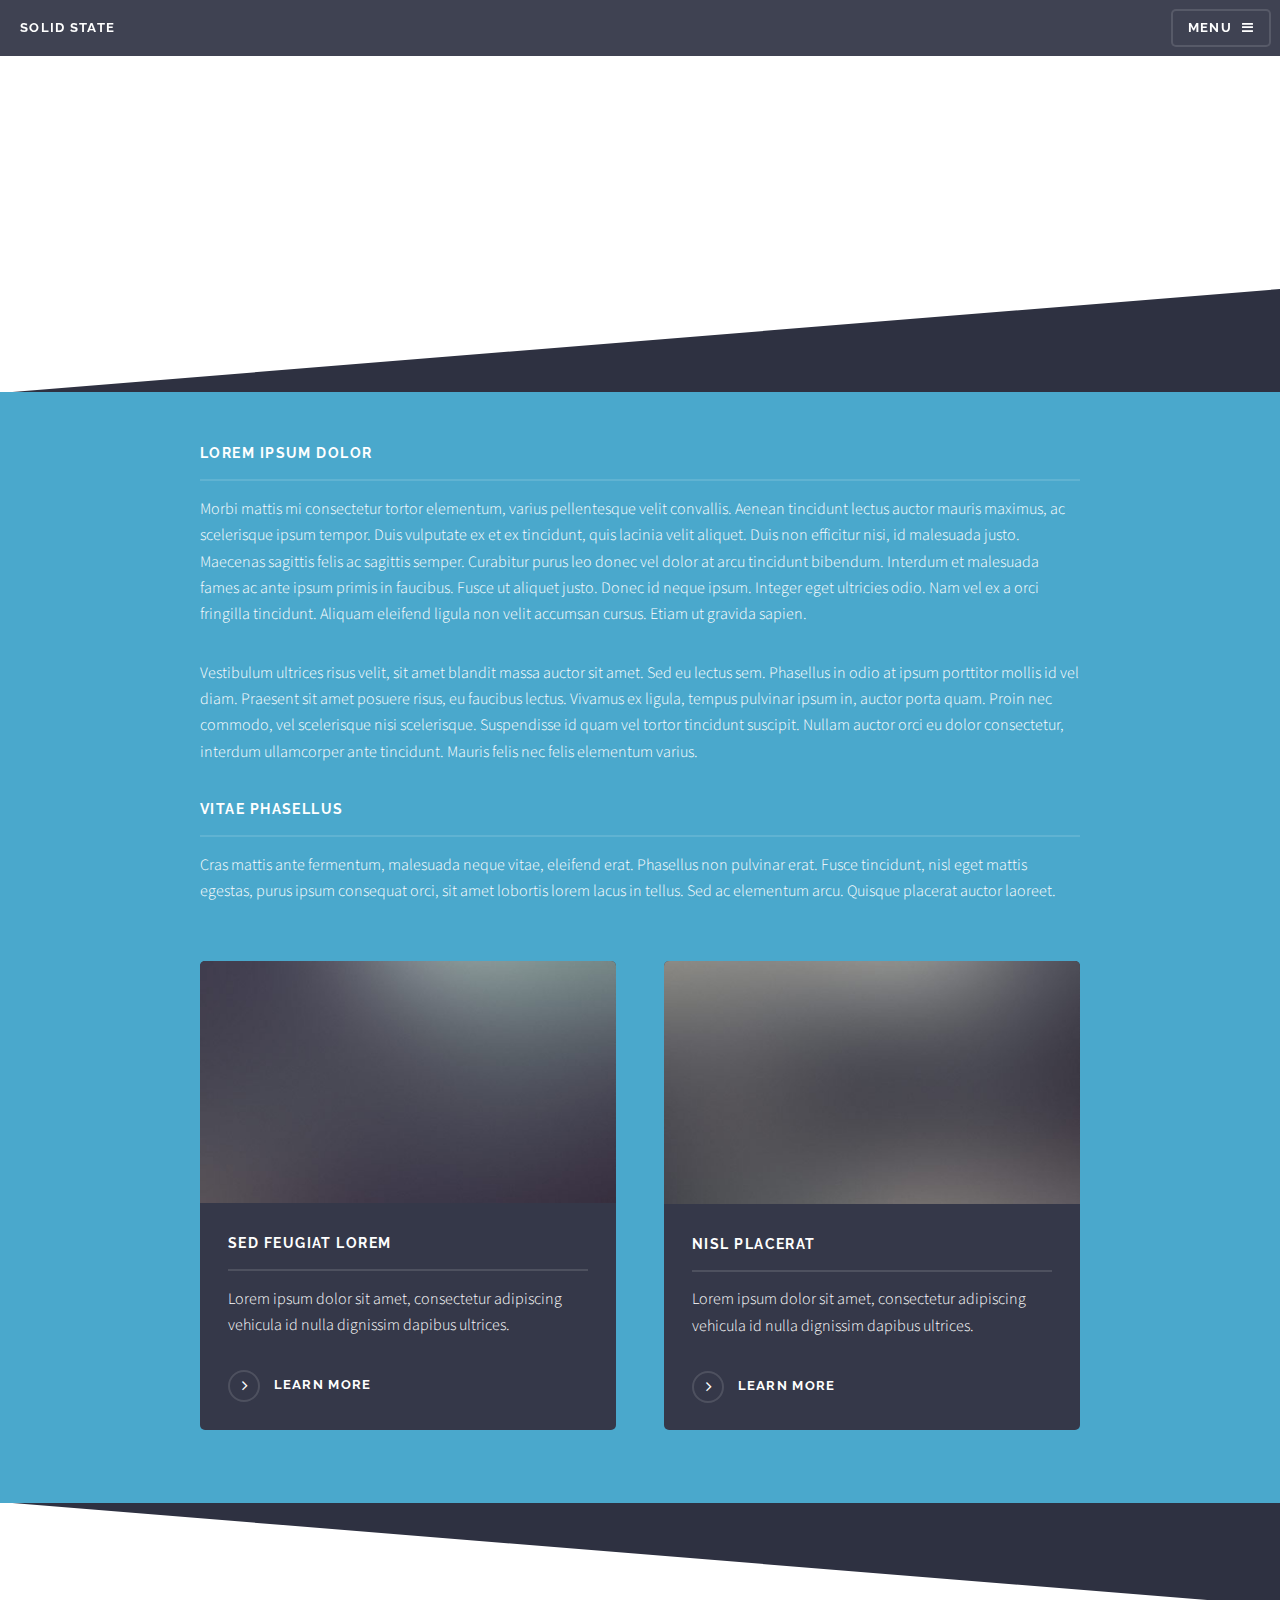
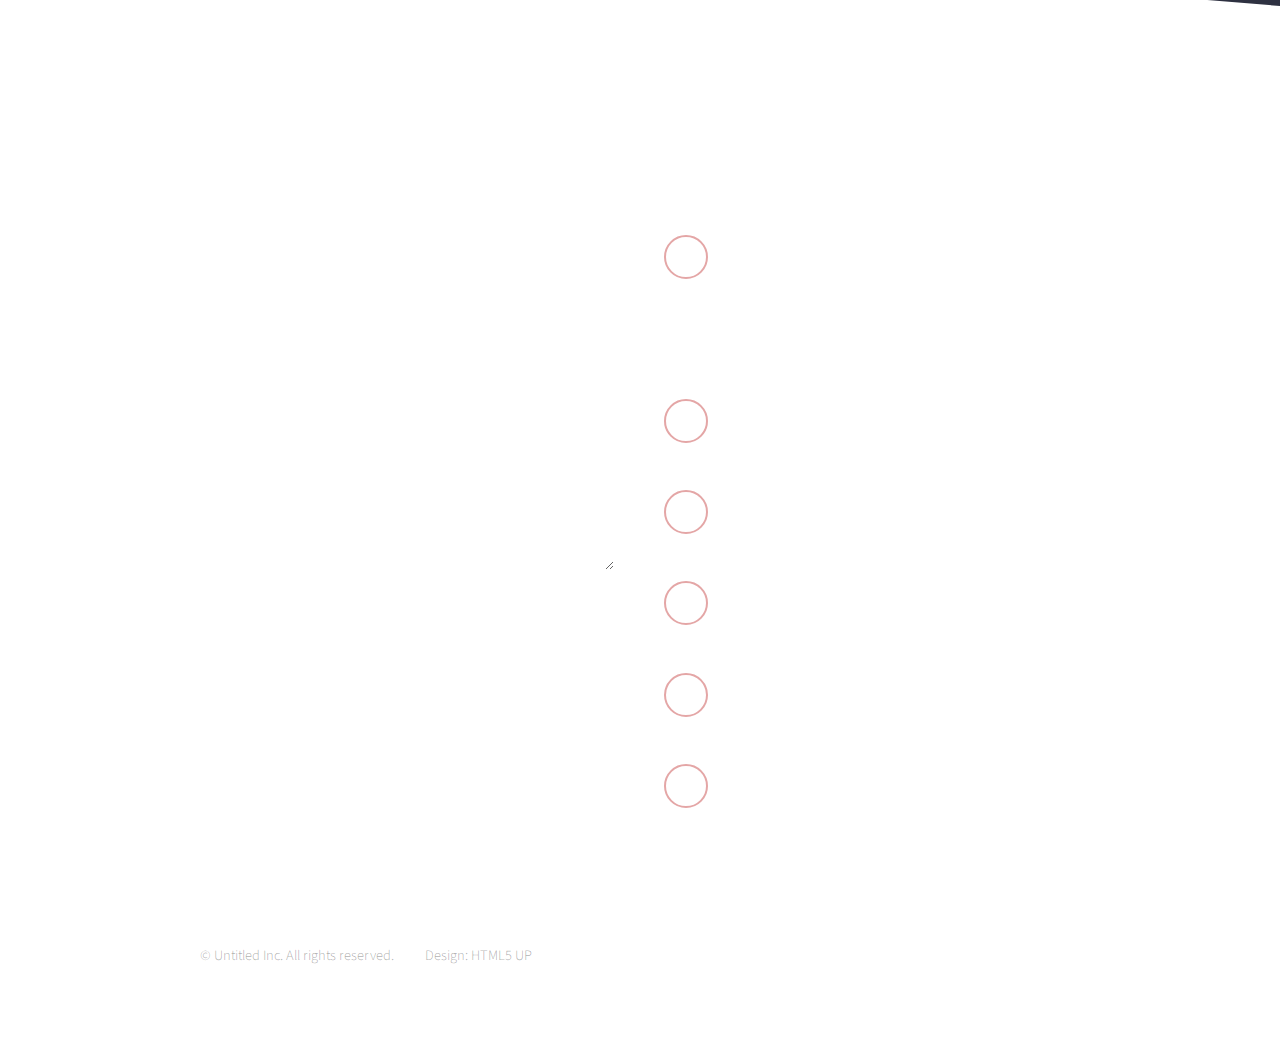
<file: generic.html>
<!DOCTYPE HTML>
<!--
	Solid State by HTML5 UP
	html5up.net | @ajlkn
	Free for personal and commercial use under the CCA 3.0 license (html5up.net/license)
-->
<html>
	<head>
		<title>Generic - Solid State by HTML5 UP</title>
		<meta charset="utf-8" />
		<meta name="viewport" content="width=device-width, initial-scale=1" />
		<!--[if lte IE 8]><script src="assets/js/ie/html5shiv.js"></script><![endif]-->
		<link rel="stylesheet" href="assets/css/main.css" />
		<link rel="stylesheet" href="assets/css/test.css" />

		<!--[if lte IE 9]><link rel="stylesheet" href="assets/css/ie9.css" /><![endif]-->
		<!--[if lte IE 8]><link rel="stylesheet" href="assets/css/ie8.css" /><![endif]-->
	</head>
	<body>

		<!-- Page Wrapper -->
			<div id="page-wrapper">

				<!-- Header -->
					<header id="header">
						<h1><a href="index.html">Solid State</a></h1>
						<nav>
							<a href="#menu">Menu</a>
						</nav>
					</header>

				<!-- Menu -->
					<nav id="menu">
						<div class="inner">
							<h2>Menu</h2>
							<ul class="links">
								<li><a href="index.html">Home</a></li>
								<li><a href="generic.html">Generic</a></li>
								<li><a href="elements.html">Elements</a></li>
								<li><a href="#">Log In</a></li>
								<li><a href="#">Sign Up</a></li>
							</ul>
							<a href="#" class="close">Close</a>
						</div>
					</nav>

				<!-- Wrapper -->
					<section id="wrapper">
						<header>
							<div class="inner">
								<h2>Generic</h2>
								<p id="testtest">Phasellus non pulvinar erat. Fusce tincidunt nisl eget ipsum.</p>
							</div>
						</header>

						<!-- Content -->
							<div class="wrapper">
								<div class="inner">

									<h3 class="major">Lorem ipsum dolor</h3>
									<p>Morbi mattis mi consectetur tortor elementum, varius pellentesque velit convallis. Aenean tincidunt lectus auctor mauris maximus, ac scelerisque ipsum tempor. Duis vulputate ex et ex tincidunt, quis lacinia velit aliquet. Duis non efficitur nisi, id malesuada justo. Maecenas sagittis felis ac sagittis semper. Curabitur purus leo donec vel dolor at arcu tincidunt bibendum. Interdum et malesuada fames ac ante ipsum primis in faucibus. Fusce ut aliquet justo. Donec id neque ipsum. Integer eget ultricies odio. Nam vel ex a orci fringilla tincidunt. Aliquam eleifend ligula non velit accumsan cursus. Etiam ut gravida sapien.</p>

									<p>Vestibulum ultrices risus velit, sit amet blandit massa auctor sit amet. Sed eu lectus sem. Phasellus in odio at ipsum porttitor mollis id vel diam. Praesent sit amet posuere risus, eu faucibus lectus. Vivamus ex ligula, tempus pulvinar ipsum in, auctor porta quam. Proin nec commodo, vel scelerisque nisi scelerisque. Suspendisse id quam vel tortor tincidunt suscipit. Nullam auctor orci eu dolor consectetur, interdum ullamcorper ante tincidunt. Mauris felis nec felis elementum varius.</p>

									<h3 class="major">Vitae phasellus</h3>
									<p>Cras mattis ante fermentum, malesuada neque vitae, eleifend erat. Phasellus non pulvinar erat. Fusce tincidunt, nisl eget mattis egestas, purus ipsum consequat orci, sit amet lobortis lorem lacus in tellus. Sed ac elementum arcu. Quisque placerat auctor laoreet.</p>

									<section class="features">
										<article>
											<a href="#" class="image"><img src="images/pic04.jpg" alt="" /></a>
											<h3 class="major">Sed feugiat lorem</h3>
											<p>Lorem ipsum dolor sit amet, consectetur adipiscing vehicula id nulla dignissim dapibus ultrices.</p>
											<a href="#" class="special">Learn more</a>
										</article>
										<article>
											<a href="#" class="image"><img src="images/pic05.jpg" alt="" /></a>
											<h3 class="major">Nisl placerat</h3>
											<p>Lorem ipsum dolor sit amet, consectetur adipiscing vehicula id nulla dignissim dapibus ultrices.</p>
											<a href="#" class="special">Learn more</a>
										</article>
									</section>

								</div>
							</div>

					</section>

				<!-- Footer -->
					<section id="footer">
						<div class="inner">
							<h2 class="major">Get in touch</h2>
							<p>Cras mattis ante fermentum, malesuada neque vitae, eleifend erat. Phasellus non pulvinar erat. Fusce tincidunt, nisl eget mattis egestas, purus ipsum consequat orci, sit amet lobortis lorem lacus in tellus. Sed ac elementum arcu. Quisque placerat auctor laoreet.</p>
							<form method="post" action="#">
								<div class="field">
									<label for="name">Name</label>
									<input type="text" name="name" id="name" />
								</div>
								<div class="field">
									<label for="email">Email</label>
									<input type="email" name="email" id="email" />
								</div>
								<div class="field">
									<label for="message">Message</label>
									<textarea name="message" id="message" rows="4"></textarea>
								</div>
								<ul class="actions">
									<li><input type="submit" value="Send Message" /></li>
								</ul>
							</form>
							<ul class="contact">
								<li class="fa-home">
									Untitled Inc<br />
									1234 Somewhere Road Suite #2894<br />
									Nashville, TN 00000-0000
								</li>
								<li class="fa-phone">(000) 000-0000</li>
								<li class="fa-envelope"><a href="#">information@untitled.tld</a></li>
								<li class="fa-twitter"><a href="#">twitter.com/untitled-tld</a></li>
								<li class="fa-facebook"><a href="#">facebook.com/untitled-tld</a></li>
								<li class="fa-instagram"><a href="#">instagram.com/untitled-tld</a></li>
							</ul>
							<ul class="copyright">
								<li>&copy; Untitled Inc. All rights reserved.</li><li>Design: <a href="http://html5up.net">HTML5 UP</a></li>
							</ul>
						</div>
					</section>

			</div>

		<!-- Scripts -->
			<script src="assets/js/skel.min.js"></script>
			<script src="assets/js/jquery.min.js"></script>
			<script src="assets/js/jquery.scrollex.min.js"></script>
			<script src="assets/js/util.js"></script>
			<!--[if lte IE 8]><script src="assets/js/ie/respond.min.js"></script><![endif]-->
			<script src="assets/js/main.js"></script>

	</body>
</html>
</file>
<file: assets/css/custom.css>
.skills-logos {
  display: flex;
  justify-content: center;
  list-style: none;
  flex-wrap: wrap;
  /*width: 650px;*/
	text-align: -webkit-center;
}

.skills-logo {
  margin: 0 15px;
}

.skills-logo img {
  height: 60px;
  width: auto;
}

.skills-logo h3 {
  text-transform: none;
}

.project-image img{
  height: 700px;
  width: auto;
  display: block;
}

.project-header-mario {
  background-image: url("mariopaint.png");
  margin-bottom: 0em;
}

.video-container {
	display: flex;
	align-items: center;
}

.project-video {
	width: 71%;
	margin: auto;
}

.candra-intro-div {
	color: black;
}

#one {
	background-color: #4aa8cc;
	border-bottom: solid 1px #4aa8cc;
}

#two {
	background-color: #72c5ff;
	border-bottom: solid 1px #72c5ff;
	
}

#three {
	background-color: #73e8c7;
	border-bottom: solid 1px #73e8c7;
}

#four {
	background-color: #e4a6a6;
	border-bottom: solid 1px #e4a6a6;
}

#footer {
	color: black;
}

#footer .inner {
	color: black;
}

#footer h2, a, ul, p {
	color: black;
}

.features article {
	background-color: #f7c2c2;
}

#nav-link:hover,
#nav-link:active {
	color: black;
  letter-spacing: 5px;	
	/*border-color: #000 !important;
  border-top: 1px solid;
  border-bottom: 1px solid;
	
  transition: border 350ms ease-in-out !important;
  width: 0;*/
}

#nav-link:after,
#nav-link:before {
  backface-visibility: hidden;
  border: 1px solid transparent;

  bottom: 0px;
  content: " ";
  display: block;
  margin: 0 auto;
  position: relative;
  transition: all 280ms ease-in-out;
  width: 0;
}

#nav-link:hover:before {
  bottom: auto;
  top: 0;
  width: 100%;
}

#nav-link:hover:after,
#nav-link:hover:before {
  backface-visibility: hidden;
  border-color: #000;
  transition: width 350ms ease-in-out;
  width: 100%;
}

#white-bg:hover {
	color: grey;
}

.button:hover {
	background-color:	rgba(255, 255, 255, 0.27)
}

.letters {
	color: #717c80
}

.letters-dark {
	color: #383f42;
	font-weight: bold;
}

#get-in-touch {
				-moz-transition: opacity 0.5s ease, -moz-transform 0.5s ease, -moz-filter 0.25s ease;
			-webkit-transition: opacity 0.5s ease, -webkit-transform 0.5s ease, -webkit-filter 0.25s ease;
			-ms-transition: opacity 0.5s ease, -ms-transform 0.5s ease, -ms-filter 0.25s ease;
			transition: opacity 0.5s ease, transform 0.5s ease, filter 0.25s ease;
			-moz-transform: translateX(0);
			-webkit-transform: translateX(0);
			-ms-transform: translateX(0);
			transform: translateX(0);
			-moz-transition-delay: 0.65s;
			-webkit-transition-delay: 0.65s;
			-ms-transition-delay: 0.65s;
			transition-delay: 0.65s;
			-moz-filter: blur(0);
			-webkit-filter: blur(0);
			-ms-filter: blur(0);
			filter: blur(0);
			opacity: 1;
			border-bottom: solid 2px rgba(255, 255, 255, 0.125);
			font-size: 2.25em;
			margin-bottom: 0.8em;
			padding-bottom: 0.4em;
}

#header nav a.display-menu {
	display: none;
}

@media screen and (max-width: 980px) {

	#header nav a {
		display: none;
	}

	#header nav a.resume {
		display: inline-block;
	}
	#header nav a.display-menu {
		display: inline-block;
	}

}

@media screen and (max-width: 470px) {
	ul.contact {
		font-size: 18px;
	}
}
</file>
<file: assets/css/ie9.css>
/*
	Solid State by HTML5 UP
	html5up.net | @ajlkn
	Free for personal and commercial use under the CCA 3.0 license (html5up.net/license)
*/

/* Basic */

	body {
		background-color: #2e3141;
		background-image: url("../../images/bg.jpg");
		background-size: cover;
		background-attachment: fixed;
		background-position: center;
	}

		body:before {
			background: rgba(46, 49, 65, 0.8);
			content: '';
			display: block;
			height: 100%;
			left: 0;
			position: fixed;
			top: 0;
			width: 100%;
		}

		body > * {
			position: relative;
			z-index: 1;
		}

/* Features */

	.features article {
		display: inline-block;
		width: 45%;
	}

/* Menu */

	#menu .inner {
		margin: 4em auto;
	}

/* Wrapper */

	#wrapper > header {
		background: none !important;
	}

	.wrapper.spotlight .inner {
		text-align: left !important;
	}

	.wrapper.spotlight .image {
		display: inline-block;
		margin: 0 3em 2em 0 !important;
		vertical-align: middle;
		width: 24%;
	}

	.wrapper.spotlight .content {
		display: inline-block;
		vertical-align: middle;
		width: 70%;
	}

/* Banner */

	#banner {
		background: none !important;
	}

/* Footer */

	#footer {
		background: none !important;
	}

		#footer .inner form {
			display: inline-block;
			width: 45%;
		}

		#footer .inner .contact {
			display: inline-block;
			width: 45%;
		}
</file>
<file: assets/css/ie8.css>
/*
	Solid State by HTML5 UP
	html5up.net | @ajlkn
	Free for personal and commercial use under the CCA 3.0 license (html5up.net/license)
*/

/* Basic */

	body {
		-ms-behavior: url("assets/js/backgroundsize.min.htc");
	}

/* Type */

	h1.major, h2.major, h3.major, h4.major, h5.major, h6.major {
		border-bottom: solid 2px #ffffff;
	}

	blockquote {
		border-left: solid 4px #ffffff;
	}

	code {
		border: solid 2px #ffffff;
	}

	hr {
		border-bottom: solid 2px #ffffff;
	}

/* Button */

	input[type="submit"],
	input[type="reset"],
	input[type="button"],
	button,
	.button {
		position: relative;
		-ms-behavior: url("assets/js/ie/PIE.htc");
		border: solid 2px #ffffff;
	}

		input[type="submit"].special,
		input[type="reset"].special,
		input[type="button"].special,
		button.special,
		.button.special {
			border: 0;
		}

/* Form */

	input[type="text"],
	input[type="password"],
	input[type="email"],
	input[type="tel"],
	select,
	textarea {
		position: relative;
		-ms-behavior: url("assets/js/ie/PIE.htc");
		background: transparent;
		border: solid 2px #ffffff;
	}

/* Table */

	table tbody tr {
		border: solid 1px #ffffff;
		border-left: 0;
		border-right: 0;
	}

	table.alt tbody tr td {
		border: solid 1px #ffffff;
		border-left-width: 0;
		border-top-width: 0;
	}

		table.alt tbody tr td:first-child {
			border-left-width: 1px;
		}

	table.alt tbody tr:first-child td {
		border-top-width: 1px;
	}

	table.alt thead {
		border-bottom: 0;
	}

	table.alt tfoot {
		border-top: 0;
	}

/* Features */

	.features article {
		-ms-behavior: url("assets/js/ie/PIE.htc");
		position: relative;
		width: 44%;
	}

		.features article .image {
			margin-top: 0;
			margin-left: 0;
			width: 100%;
		}

/* Menu */

	#menu {
		background: #2e3141;
	}

		#menu h2 {
			border-bottom: solid 2px #ffffff;
		}

/* Header */

	#header {
		background-color: #353849;
	}

/* Wrapper */

	.wrapper {
		margin: 0;
	}

		.wrapper:before, .wrapper:after {
			display: none;
		}

		.wrapper.spotlight .image {
			-ms-behavior: url("assets/js/ie/PIE.htc");
		}

			.wrapper.spotlight .image img {
				position: relative;
				-ms-behavior: url("assets/js/ie/PIE.htc");
			}

/* Banner */

	#banner .logo .icon {
		border: solid 2px #ffffff;
		-ms-behavior: url("assets/js/ie/PIE.htc");
	}

	#banner h2 {
		border-bottom: solid 2px #ffffff;
	}

/* Footer */

	#footer .inner .copyright {
		border-top: solid 2px #ffffff;
	}

		#footer .inner .copyright li {
			border-left: solid 2px #ffffff;
		}
</file>
<file: assets/css/test.css>
#testtest {
  font-size: 10px;
  text-transform: none;
}
</file>
<file: assets/css/main.css>
@import url(font-awesome.min.css);
@import url("https://fonts.googleapis.com/css?family=Raleway:200,700|Source+Sans+Pro:300,600,300italic,600italic");

/*
	Solid State by HTML5 UP
	html5up.net | @ajlkn
	Free for personal and commercial use under the CCA 3.0 license (html5up.net/license)
*/

/* Reset */

	html, body, div, span, applet, object, iframe, h1, h2, h3, h4, h5, h6, p, blockquote, pre, a, abbr, acronym, address, big, cite, code, del, dfn, em, img, ins, kbd, q, s, samp, small, strike, strong, sub, sup, tt, var, b, u, i, center, dl, dt, dd, ol, ul, li, fieldset, form, label, legend, table, caption, tbody, tfoot, thead, tr, th, td, article, aside, canvas, details, embed, figure, figcaption, footer, header, hgroup, menu, nav, output, ruby, section, summary, time, mark, audio, video {
		margin: 0;
		padding: 0;
		border: 0;
		font-size: 100%;
		font: inherit;
		vertical-align: baseline;
	}

	article, aside, details, figcaption, figure, footer, header, hgroup, menu, nav, section {
		display: block;
	}

	body {
		line-height: 1;
	}

	ol, ul {
		list-style: none;
	}

	blockquote, q {
		quotes: none;
	}

	blockquote:before, blockquote:after, q:before, q:after {
		content: '';
		content: none;
	}

	table {
		border-collapse: collapse;
		border-spacing: 0;
	}

	body {
		-webkit-text-size-adjust: none;
	}

/* Box Model */

	*, *:before, *:after {
		-moz-box-sizing: border-box;
		-webkit-box-sizing: border-box;
		box-sizing: border-box;
	}

/* Grid */

	.row {
		border-bottom: solid 1px transparent;
		-moz-box-sizing: border-box;
		-webkit-box-sizing: border-box;
		box-sizing: border-box;
	}

	.row > * {
		float: left;
		-moz-box-sizing: border-box;
		-webkit-box-sizing: border-box;
		box-sizing: border-box;
	}

	.row:after, .row:before {
		content: '';
		display: block;
		clear: both;
		height: 0;
	}

	.row.uniform > * > :first-child {
		margin-top: 0;
	}

	.row.uniform > * > :last-child {
		margin-bottom: 0;
	}

	.row.\30 \25 > * {
		padding: 0 0 0 0em;
	}

	.row.\30 \25 {
		margin: 0 0 -1px 0em;
	}

	.row.uniform.\30 \25 > * {
		padding: 0em 0 0 0em;
	}

	.row.uniform.\30 \25 {
		margin: 0em 0 -1px 0em;
	}

	.row > * {
		padding: 0 0 0 1.75em;
	}

	.row {
		margin: 0 0 -1px -1.75em;
	}

	.row.uniform > * {
		padding: 1.75em 0 0 1.75em;
	}

	.row.uniform {
		margin: -1.75em 0 -1px -1.75em;
	}

	.row.\32 00\25 > * {
		padding: 0 0 0 3.5em;
	}

	.row.\32 00\25 {
		margin: 0 0 -1px -3.5em;
	}

	.row.uniform.\32 00\25 > * {
		padding: 3.5em 0 0 3.5em;
	}

	.row.uniform.\32 00\25 {
		margin: -3.5em 0 -1px -3.5em;
	}

	.row.\31 50\25 > * {
		padding: 0 0 0 2.625em;
	}

	.row.\31 50\25 {
		margin: 0 0 -1px -2.625em;
	}

	.row.uniform.\31 50\25 > * {
		padding: 2.625em 0 0 2.625em;
	}

	.row.uniform.\31 50\25 {
		margin: -2.625em 0 -1px -2.625em;
	}

	.row.\35 0\25 > * {
		padding: 0 0 0 0.875em;
	}

	.row.\35 0\25 {
		margin: 0 0 -1px -0.875em;
	}

	.row.uniform.\35 0\25 > * {
		padding: 0.875em 0 0 0.875em;
	}

	.row.uniform.\35 0\25 {
		margin: -0.875em 0 -1px -0.875em;
	}

	.row.\32 5\25 > * {
		padding: 0 0 0 0.4375em;
	}

	.row.\32 5\25 {
		margin: 0 0 -1px -0.4375em;
	}

	.row.uniform.\32 5\25 > * {
		padding: 0.4375em 0 0 0.4375em;
	}

	.row.uniform.\32 5\25 {
		margin: -0.4375em 0 -1px -0.4375em;
	}

	.\31 2u, .\31 2u\24 {
		width: 100%;
		clear: none;
		margin-left: 0;
	}

	.\31 1u, .\31 1u\24 {
		width: 91.6666666667%;
		clear: none;
		margin-left: 0;
	}

	.\31 0u, .\31 0u\24 {
		width: 83.3333333333%;
		clear: none;
		margin-left: 0;
	}

	.\39 u, .\39 u\24 {
		width: 75%;
		clear: none;
		margin-left: 0;
	}

	.\38 u, .\38 u\24 {
		width: 66.6666666667%;
		clear: none;
		margin-left: 0;
	}

	.\37 u, .\37 u\24 {
		width: 58.3333333333%;
		clear: none;
		margin-left: 0;
	}

	.\36 u, .\36 u\24 {
		width: 50%;
		clear: none;
		margin-left: 0;
	}

	.\35 u, .\35 u\24 {
		width: 41.6666666667%;
		clear: none;
		margin-left: 0;
	}

	.\34 u, .\34 u\24 {
		width: 33.3333333333%;
		clear: none;
		margin-left: 0;
	}

	.\33 u, .\33 u\24 {
		width: 25%;
		clear: none;
		margin-left: 0;
	}

	.\32 u, .\32 u\24 {
		width: 16.6666666667%;
		clear: none;
		margin-left: 0;
	}

	.\31 u, .\31 u\24 {
		width: 8.3333333333%;
		clear: none;
		margin-left: 0;
	}

	.\31 2u\24 + *,
	.\31 1u\24 + *,
	.\31 0u\24 + *,
	.\39 u\24 + *,
	.\38 u\24 + *,
	.\37 u\24 + *,
	.\36 u\24 + *,
	.\35 u\24 + *,
	.\34 u\24 + *,
	.\33 u\24 + *,
	.\32 u\24 + *,
	.\31 u\24 + * {
		clear: left;
	}

	.\-11u {
		margin-left: 91.66667%;
	}

	.\-10u {
		margin-left: 83.33333%;
	}

	.\-9u {
		margin-left: 75%;
	}

	.\-8u {
		margin-left: 66.66667%;
	}

	.\-7u {
		margin-left: 58.33333%;
	}

	.\-6u {
		margin-left: 50%;
	}

	.\-5u {
		margin-left: 41.66667%;
	}

	.\-4u {
		margin-left: 33.33333%;
	}

	.\-3u {
		margin-left: 25%;
	}

	.\-2u {
		margin-left: 16.66667%;
	}

	.\-1u {
		margin-left: 8.33333%;
	}

	@media screen and (max-width: 1680px) {

		.row > * {
			padding: 0 0 0 1.75em;
		}

		.row {
			margin: 0 0 -1px -1.75em;
		}

		.row.uniform > * {
			padding: 1.75em 0 0 1.75em;
		}

		.row.uniform {
			margin: -1.75em 0 -1px -1.75em;
		}

		.row.\32 00\25 > * {
			padding: 0 0 0 3.5em;
		}

		.row.\32 00\25 {
			margin: 0 0 -1px -3.5em;
		}

		.row.uniform.\32 00\25 > * {
			padding: 3.5em 0 0 3.5em;
		}

		.row.uniform.\32 00\25 {
			margin: -3.5em 0 -1px -3.5em;
		}

		.row.\31 50\25 > * {
			padding: 0 0 0 2.625em;
		}

		.row.\31 50\25 {
			margin: 0 0 -1px -2.625em;
		}

		.row.uniform.\31 50\25 > * {
			padding: 2.625em 0 0 2.625em;
		}

		.row.uniform.\31 50\25 {
			margin: -2.625em 0 -1px -2.625em;
		}

		.row.\35 0\25 > * {
			padding: 0 0 0 0.875em;
		}

		.row.\35 0\25 {
			margin: 0 0 -1px -0.875em;
		}

		.row.uniform.\35 0\25 > * {
			padding: 0.875em 0 0 0.875em;
		}

		.row.uniform.\35 0\25 {
			margin: -0.875em 0 -1px -0.875em;
		}

		.row.\32 5\25 > * {
			padding: 0 0 0 0.4375em;
		}

		.row.\32 5\25 {
			margin: 0 0 -1px -0.4375em;
		}

		.row.uniform.\32 5\25 > * {
			padding: 0.4375em 0 0 0.4375em;
		}

		.row.uniform.\32 5\25 {
			margin: -0.4375em 0 -1px -0.4375em;
		}

		.\31 2u\28xlarge\29, .\31 2u\24\28xlarge\29 {
			width: 100%;
			clear: none;
			margin-left: 0;
		}

		.\31 1u\28xlarge\29, .\31 1u\24\28xlarge\29 {
			width: 91.6666666667%;
			clear: none;
			margin-left: 0;
		}

		.\31 0u\28xlarge\29, .\31 0u\24\28xlarge\29 {
			width: 83.3333333333%;
			clear: none;
			margin-left: 0;
		}

		.\39 u\28xlarge\29, .\39 u\24\28xlarge\29 {
			width: 75%;
			clear: none;
			margin-left: 0;
		}

		.\38 u\28xlarge\29, .\38 u\24\28xlarge\29 {
			width: 66.6666666667%;
			clear: none;
			margin-left: 0;
		}

		.\37 u\28xlarge\29, .\37 u\24\28xlarge\29 {
			width: 58.3333333333%;
			clear: none;
			margin-left: 0;
		}

		.\36 u\28xlarge\29, .\36 u\24\28xlarge\29 {
			width: 50%;
			clear: none;
			margin-left: 0;
		}

		.\35 u\28xlarge\29, .\35 u\24\28xlarge\29 {
			width: 41.6666666667%;
			clear: none;
			margin-left: 0;
		}

		.\34 u\28xlarge\29, .\34 u\24\28xlarge\29 {
			width: 33.3333333333%;
			clear: none;
			margin-left: 0;
		}

		.\33 u\28xlarge\29, .\33 u\24\28xlarge\29 {
			width: 25%;
			clear: none;
			margin-left: 0;
		}

		.\32 u\28xlarge\29, .\32 u\24\28xlarge\29 {
			width: 16.6666666667%;
			clear: none;
			margin-left: 0;
		}

		.\31 u\28xlarge\29, .\31 u\24\28xlarge\29 {
			width: 8.3333333333%;
			clear: none;
			margin-left: 0;
		}

		.\31 2u\24\28xlarge\29 + *,
		.\31 1u\24\28xlarge\29 + *,
		.\31 0u\24\28xlarge\29 + *,
		.\39 u\24\28xlarge\29 + *,
		.\38 u\24\28xlarge\29 + *,
		.\37 u\24\28xlarge\29 + *,
		.\36 u\24\28xlarge\29 + *,
		.\35 u\24\28xlarge\29 + *,
		.\34 u\24\28xlarge\29 + *,
		.\33 u\24\28xlarge\29 + *,
		.\32 u\24\28xlarge\29 + *,
		.\31 u\24\28xlarge\29 + * {
			clear: left;
		}

		.\-11u\28xlarge\29 {
			margin-left: 91.66667%;
		}

		.\-10u\28xlarge\29 {
			margin-left: 83.33333%;
		}

		.\-9u\28xlarge\29 {
			margin-left: 75%;
		}

		.\-8u\28xlarge\29 {
			margin-left: 66.66667%;
		}

		.\-7u\28xlarge\29 {
			margin-left: 58.33333%;
		}

		.\-6u\28xlarge\29 {
			margin-left: 50%;
		}

		.\-5u\28xlarge\29 {
			margin-left: 41.66667%;
		}

		.\-4u\28xlarge\29 {
			margin-left: 33.33333%;
		}

		.\-3u\28xlarge\29 {
			margin-left: 25%;
		}

		.\-2u\28xlarge\29 {
			margin-left: 16.66667%;
		}

		.\-1u\28xlarge\29 {
			margin-left: 8.33333%;
		}

	}

	@media screen and (max-width: 1280px) {

		.row > * {
			padding: 0 0 0 1.75em;
		}

		.row {
			margin: 0 0 -1px -1.75em;
		}

		.row.uniform > * {
			padding: 1.75em 0 0 1.75em;
		}

		.row.uniform {
			margin: -1.75em 0 -1px -1.75em;
		}

		.row.\32 00\25 > * {
			padding: 0 0 0 3.5em;
		}

		.row.\32 00\25 {
			margin: 0 0 -1px -3.5em;
		}

		.row.uniform.\32 00\25 > * {
			padding: 3.5em 0 0 3.5em;
		}

		.row.uniform.\32 00\25 {
			margin: -3.5em 0 -1px -3.5em;
		}

		.row.\31 50\25 > * {
			padding: 0 0 0 2.625em;
		}

		.row.\31 50\25 {
			margin: 0 0 -1px -2.625em;
		}

		.row.uniform.\31 50\25 > * {
			padding: 2.625em 0 0 2.625em;
		}

		.row.uniform.\31 50\25 {
			margin: -2.625em 0 -1px -2.625em;
		}

		.row.\35 0\25 > * {
			padding: 0 0 0 0.875em;
		}

		.row.\35 0\25 {
			margin: 0 0 -1px -0.875em;
		}

		.row.uniform.\35 0\25 > * {
			padding: 0.875em 0 0 0.875em;
		}

		.row.uniform.\35 0\25 {
			margin: -0.875em 0 -1px -0.875em;
		}

		.row.\32 5\25 > * {
			padding: 0 0 0 0.4375em;
		}

		.row.\32 5\25 {
			margin: 0 0 -1px -0.4375em;
		}

		.row.uniform.\32 5\25 > * {
			padding: 0.4375em 0 0 0.4375em;
		}

		.row.uniform.\32 5\25 {
			margin: -0.4375em 0 -1px -0.4375em;
		}

		.\31 2u\28large\29, .\31 2u\24\28large\29 {
			width: 100%;
			clear: none;
			margin-left: 0;
		}

		.\31 1u\28large\29, .\31 1u\24\28large\29 {
			width: 91.6666666667%;
			clear: none;
			margin-left: 0;
		}

		.\31 0u\28large\29, .\31 0u\24\28large\29 {
			width: 83.3333333333%;
			clear: none;
			margin-left: 0;
		}

		.\39 u\28large\29, .\39 u\24\28large\29 {
			width: 75%;
			clear: none;
			margin-left: 0;
		}

		.\38 u\28large\29, .\38 u\24\28large\29 {
			width: 66.6666666667%;
			clear: none;
			margin-left: 0;
		}

		.\37 u\28large\29, .\37 u\24\28large\29 {
			width: 58.3333333333%;
			clear: none;
			margin-left: 0;
		}

		.\36 u\28large\29, .\36 u\24\28large\29 {
			width: 50%;
			clear: none;
			margin-left: 0;
		}

		.\35 u\28large\29, .\35 u\24\28large\29 {
			width: 41.6666666667%;
			clear: none;
			margin-left: 0;
		}

		.\34 u\28large\29, .\34 u\24\28large\29 {
			width: 33.3333333333%;
			clear: none;
			margin-left: 0;
		}

		.\33 u\28large\29, .\33 u\24\28large\29 {
			width: 25%;
			clear: none;
			margin-left: 0;
		}

		.\32 u\28large\29, .\32 u\24\28large\29 {
			width: 16.6666666667%;
			clear: none;
			margin-left: 0;
		}

		.\31 u\28large\29, .\31 u\24\28large\29 {
			width: 8.3333333333%;
			clear: none;
			margin-left: 0;
		}

		.\31 2u\24\28large\29 + *,
		.\31 1u\24\28large\29 + *,
		.\31 0u\24\28large\29 + *,
		.\39 u\24\28large\29 + *,
		.\38 u\24\28large\29 + *,
		.\37 u\24\28large\29 + *,
		.\36 u\24\28large\29 + *,
		.\35 u\24\28large\29 + *,
		.\34 u\24\28large\29 + *,
		.\33 u\24\28large\29 + *,
		.\32 u\24\28large\29 + *,
		.\31 u\24\28large\29 + * {
			clear: left;
		}

		.\-11u\28large\29 {
			margin-left: 91.66667%;
		}

		.\-10u\28large\29 {
			margin-left: 83.33333%;
		}

		.\-9u\28large\29 {
			margin-left: 75%;
		}

		.\-8u\28large\29 {
			margin-left: 66.66667%;
		}

		.\-7u\28large\29 {
			margin-left: 58.33333%;
		}

		.\-6u\28large\29 {
			margin-left: 50%;
		}

		.\-5u\28large\29 {
			margin-left: 41.66667%;
		}

		.\-4u\28large\29 {
			margin-left: 33.33333%;
		}

		.\-3u\28large\29 {
			margin-left: 25%;
		}

		.\-2u\28large\29 {
			margin-left: 16.66667%;
		}

		.\-1u\28large\29 {
			margin-left: 8.33333%;
		}

	}

	@media screen and (max-width: 980px) {

		.row > * {
			padding: 0 0 0 1.75em;
		}

		.row {
			margin: 0 0 -1px -1.75em;
		}

		.row.uniform > * {
			padding: 1.75em 0 0 1.75em;
		}

		.row.uniform {
			margin: -1.75em 0 -1px -1.75em;
		}

		.row.\32 00\25 > * {
			padding: 0 0 0 3.5em;
		}

		.row.\32 00\25 {
			margin: 0 0 -1px -3.5em;
		}

		.row.uniform.\32 00\25 > * {
			padding: 3.5em 0 0 3.5em;
		}

		.row.uniform.\32 00\25 {
			margin: -3.5em 0 -1px -3.5em;
		}

		.row.\31 50\25 > * {
			padding: 0 0 0 2.625em;
		}

		.row.\31 50\25 {
			margin: 0 0 -1px -2.625em;
		}

		.row.uniform.\31 50\25 > * {
			padding: 2.625em 0 0 2.625em;
		}

		.row.uniform.\31 50\25 {
			margin: -2.625em 0 -1px -2.625em;
		}

		.row.\35 0\25 > * {
			padding: 0 0 0 0.875em;
		}

		.row.\35 0\25 {
			margin: 0 0 -1px -0.875em;
		}

		.row.uniform.\35 0\25 > * {
			padding: 0.875em 0 0 0.875em;
		}

		.row.uniform.\35 0\25 {
			margin: -0.875em 0 -1px -0.875em;
		}

		.row.\32 5\25 > * {
			padding: 0 0 0 0.4375em;
		}

		.row.\32 5\25 {
			margin: 0 0 -1px -0.4375em;
		}

		.row.uniform.\32 5\25 > * {
			padding: 0.4375em 0 0 0.4375em;
		}

		.row.uniform.\32 5\25 {
			margin: -0.4375em 0 -1px -0.4375em;
		}

		.\31 2u\28medium\29, .\31 2u\24\28medium\29 {
			width: 100%;
			clear: none;
			margin-left: 0;
		}

		.\31 1u\28medium\29, .\31 1u\24\28medium\29 {
			width: 91.6666666667%;
			clear: none;
			margin-left: 0;
		}

		.\31 0u\28medium\29, .\31 0u\24\28medium\29 {
			width: 83.3333333333%;
			clear: none;
			margin-left: 0;
		}

		.\39 u\28medium\29, .\39 u\24\28medium\29 {
			width: 75%;
			clear: none;
			margin-left: 0;
		}

		.\38 u\28medium\29, .\38 u\24\28medium\29 {
			width: 66.6666666667%;
			clear: none;
			margin-left: 0;
		}

		.\37 u\28medium\29, .\37 u\24\28medium\29 {
			width: 58.3333333333%;
			clear: none;
			margin-left: 0;
		}

		.\36 u\28medium\29, .\36 u\24\28medium\29 {
			width: 50%;
			clear: none;
			margin-left: 0;
		}

		.\35 u\28medium\29, .\35 u\24\28medium\29 {
			width: 41.6666666667%;
			clear: none;
			margin-left: 0;
		}

		.\34 u\28medium\29, .\34 u\24\28medium\29 {
			width: 33.3333333333%;
			clear: none;
			margin-left: 0;
		}

		.\33 u\28medium\29, .\33 u\24\28medium\29 {
			width: 25%;
			clear: none;
			margin-left: 0;
		}

		.\32 u\28medium\29, .\32 u\24\28medium\29 {
			width: 16.6666666667%;
			clear: none;
			margin-left: 0;
		}

		.\31 u\28medium\29, .\31 u\24\28medium\29 {
			width: 8.3333333333%;
			clear: none;
			margin-left: 0;
		}

		.\31 2u\24\28medium\29 + *,
		.\31 1u\24\28medium\29 + *,
		.\31 0u\24\28medium\29 + *,
		.\39 u\24\28medium\29 + *,
		.\38 u\24\28medium\29 + *,
		.\37 u\24\28medium\29 + *,
		.\36 u\24\28medium\29 + *,
		.\35 u\24\28medium\29 + *,
		.\34 u\24\28medium\29 + *,
		.\33 u\24\28medium\29 + *,
		.\32 u\24\28medium\29 + *,
		.\31 u\24\28medium\29 + * {
			clear: left;
		}

		.\-11u\28medium\29 {
			margin-left: 91.66667%;
		}

		.\-10u\28medium\29 {
			margin-left: 83.33333%;
		}

		.\-9u\28medium\29 {
			margin-left: 75%;
		}

		.\-8u\28medium\29 {
			margin-left: 66.66667%;
		}

		.\-7u\28medium\29 {
			margin-left: 58.33333%;
		}

		.\-6u\28medium\29 {
			margin-left: 50%;
		}

		.\-5u\28medium\29 {
			margin-left: 41.66667%;
		}

		.\-4u\28medium\29 {
			margin-left: 33.33333%;
		}

		.\-3u\28medium\29 {
			margin-left: 25%;
		}

		.\-2u\28medium\29 {
			margin-left: 16.66667%;
		}

		.\-1u\28medium\29 {
			margin-left: 8.33333%;
		}

	}

	@media screen and (max-width: 736px) {

		.row > * {
			padding: 0 0 0 1.25em;
		}

		.row {
			margin: 0 0 -1px -1.25em;
		}

		.row.uniform > * {
			padding: 1.25em 0 0 1.25em;
		}

		.row.uniform {
			margin: -1.25em 0 -1px -1.25em;
		}

		.row.\32 00\25 > * {
			padding: 0 0 0 2.5em;
		}

		.row.\32 00\25 {
			margin: 0 0 -1px -2.5em;
		}

		.row.uniform.\32 00\25 > * {
			padding: 2.5em 0 0 2.5em;
		}

		.row.uniform.\32 00\25 {
			margin: -2.5em 0 -1px -2.5em;
		}

		.row.\31 50\25 > * {
			padding: 0 0 0 1.875em;
		}

		.row.\31 50\25 {
			margin: 0 0 -1px -1.875em;
		}

		.row.uniform.\31 50\25 > * {
			padding: 1.875em 0 0 1.875em;
		}

		.row.uniform.\31 50\25 {
			margin: -1.875em 0 -1px -1.875em;
		}

		.row.\35 0\25 > * {
			padding: 0 0 0 0.625em;
		}

		.row.\35 0\25 {
			margin: 0 0 -1px -0.625em;
		}

		.row.uniform.\35 0\25 > * {
			padding: 0.625em 0 0 0.625em;
		}

		.row.uniform.\35 0\25 {
			margin: -0.625em 0 -1px -0.625em;
		}

		.row.\32 5\25 > * {
			padding: 0 0 0 0.3125em;
		}

		.row.\32 5\25 {
			margin: 0 0 -1px -0.3125em;
		}

		.row.uniform.\32 5\25 > * {
			padding: 0.3125em 0 0 0.3125em;
		}

		.row.uniform.\32 5\25 {
			margin: -0.3125em 0 -1px -0.3125em;
		}

		.\31 2u\28small\29, .\31 2u\24\28small\29 {
			width: 100%;
			clear: none;
			margin-left: 0;
		}

		.\31 1u\28small\29, .\31 1u\24\28small\29 {
			width: 91.6666666667%;
			clear: none;
			margin-left: 0;
		}

		.\31 0u\28small\29, .\31 0u\24\28small\29 {
			width: 83.3333333333%;
			clear: none;
			margin-left: 0;
		}

		.\39 u\28small\29, .\39 u\24\28small\29 {
			width: 75%;
			clear: none;
			margin-left: 0;
		}

		.\38 u\28small\29, .\38 u\24\28small\29 {
			width: 66.6666666667%;
			clear: none;
			margin-left: 0;
		}

		.\37 u\28small\29, .\37 u\24\28small\29 {
			width: 58.3333333333%;
			clear: none;
			margin-left: 0;
		}

		.\36 u\28small\29, .\36 u\24\28small\29 {
			width: 50%;
			clear: none;
			margin-left: 0;
		}

		.\35 u\28small\29, .\35 u\24\28small\29 {
			width: 41.6666666667%;
			clear: none;
			margin-left: 0;
		}

		.\34 u\28small\29, .\34 u\24\28small\29 {
			width: 33.3333333333%;
			clear: none;
			margin-left: 0;
		}

		.\33 u\28small\29, .\33 u\24\28small\29 {
			width: 25%;
			clear: none;
			margin-left: 0;
		}

		.\32 u\28small\29, .\32 u\24\28small\29 {
			width: 16.6666666667%;
			clear: none;
			margin-left: 0;
		}

		.\31 u\28small\29, .\31 u\24\28small\29 {
			width: 8.3333333333%;
			clear: none;
			margin-left: 0;
		}

		.\31 2u\24\28small\29 + *,
		.\31 1u\24\28small\29 + *,
		.\31 0u\24\28small\29 + *,
		.\39 u\24\28small\29 + *,
		.\38 u\24\28small\29 + *,
		.\37 u\24\28small\29 + *,
		.\36 u\24\28small\29 + *,
		.\35 u\24\28small\29 + *,
		.\34 u\24\28small\29 + *,
		.\33 u\24\28small\29 + *,
		.\32 u\24\28small\29 + *,
		.\31 u\24\28small\29 + * {
			clear: left;
		}

		.\-11u\28small\29 {
			margin-left: 91.66667%;
		}

		.\-10u\28small\29 {
			margin-left: 83.33333%;
		}

		.\-9u\28small\29 {
			margin-left: 75%;
		}

		.\-8u\28small\29 {
			margin-left: 66.66667%;
		}

		.\-7u\28small\29 {
			margin-left: 58.33333%;
		}

		.\-6u\28small\29 {
			margin-left: 50%;
		}

		.\-5u\28small\29 {
			margin-left: 41.66667%;
		}

		.\-4u\28small\29 {
			margin-left: 33.33333%;
		}

		.\-3u\28small\29 {
			margin-left: 25%;
		}

		.\-2u\28small\29 {
			margin-left: 16.66667%;
		}

		.\-1u\28small\29 {
			margin-left: 8.33333%;
		}

	}

	@media screen and (max-width: 640px) {

		.row > * {
			padding: 0 0 0 1.25em;
		}

		.row {
			margin: 0 0 -1px -1.25em;
		}

		.row.uniform > * {
			padding: 1.25em 0 0 1.25em;
		}

		.row.uniform {
			margin: -1.25em 0 -1px -1.25em;
		}

		.row.\32 00\25 > * {
			padding: 0 0 0 2.5em;
		}

		.row.\32 00\25 {
			margin: 0 0 -1px -2.5em;
		}

		.row.uniform.\32 00\25 > * {
			padding: 2.5em 0 0 2.5em;
		}

		.row.uniform.\32 00\25 {
			margin: -2.5em 0 -1px -2.5em;
		}

		.row.\31 50\25 > * {
			padding: 0 0 0 1.875em;
		}

		.row.\31 50\25 {
			margin: 0 0 -1px -1.875em;
		}

		.row.uniform.\31 50\25 > * {
			padding: 1.875em 0 0 1.875em;
		}

		.row.uniform.\31 50\25 {
			margin: -1.875em 0 -1px -1.875em;
		}

		.row.\35 0\25 > * {
			padding: 0 0 0 0.625em;
		}

		.row.\35 0\25 {
			margin: 0 0 -1px -0.625em;
		}

		.row.uniform.\35 0\25 > * {
			padding: 0.625em 0 0 0.625em;
		}

		.row.uniform.\35 0\25 {
			margin: -0.625em 0 -1px -0.625em;
		}

		.row.\32 5\25 > * {
			padding: 0 0 0 0.3125em;
		}

		.row.\32 5\25 {
			margin: 0 0 -1px -0.3125em;
		}

		.row.uniform.\32 5\25 > * {
			padding: 0.3125em 0 0 0.3125em;
		}

		.row.uniform.\32 5\25 {
			margin: -0.3125em 0 -1px -0.3125em;
		}

		.\31 2u\28xsmall\29, .\31 2u\24\28xsmall\29 {
			width: 100%;
			clear: none;
			margin-left: 0;
		}

		.\31 1u\28xsmall\29, .\31 1u\24\28xsmall\29 {
			width: 91.6666666667%;
			clear: none;
			margin-left: 0;
		}

		.\31 0u\28xsmall\29, .\31 0u\24\28xsmall\29 {
			width: 83.3333333333%;
			clear: none;
			margin-left: 0;
		}

		.\39 u\28xsmall\29, .\39 u\24\28xsmall\29 {
			width: 75%;
			clear: none;
			margin-left: 0;
		}

		.\38 u\28xsmall\29, .\38 u\24\28xsmall\29 {
			width: 66.6666666667%;
			clear: none;
			margin-left: 0;
		}

		.\37 u\28xsmall\29, .\37 u\24\28xsmall\29 {
			width: 58.3333333333%;
			clear: none;
			margin-left: 0;
		}

		.\36 u\28xsmall\29, .\36 u\24\28xsmall\29 {
			width: 50%;
			clear: none;
			margin-left: 0;
		}

		.\35 u\28xsmall\29, .\35 u\24\28xsmall\29 {
			width: 41.6666666667%;
			clear: none;
			margin-left: 0;
		}

		.\34 u\28xsmall\29, .\34 u\24\28xsmall\29 {
			width: 33.3333333333%;
			clear: none;
			margin-left: 0;
		}

		.\33 u\28xsmall\29, .\33 u\24\28xsmall\29 {
			width: 25%;
			clear: none;
			margin-left: 0;
		}

		.\32 u\28xsmall\29, .\32 u\24\28xsmall\29 {
			width: 16.6666666667%;
			clear: none;
			margin-left: 0;
		}

		.\31 u\28xsmall\29, .\31 u\24\28xsmall\29 {
			width: 8.3333333333%;
			clear: none;
			margin-left: 0;
		}

		.\31 2u\24\28xsmall\29 + *,
		.\31 1u\24\28xsmall\29 + *,
		.\31 0u\24\28xsmall\29 + *,
		.\39 u\24\28xsmall\29 + *,
		.\38 u\24\28xsmall\29 + *,
		.\37 u\24\28xsmall\29 + *,
		.\36 u\24\28xsmall\29 + *,
		.\35 u\24\28xsmall\29 + *,
		.\34 u\24\28xsmall\29 + *,
		.\33 u\24\28xsmall\29 + *,
		.\32 u\24\28xsmall\29 + *,
		.\31 u\24\28xsmall\29 + * {
			clear: left;
		}

		.\-11u\28xsmall\29 {
			margin-left: 91.66667%;
		}

		.\-10u\28xsmall\29 {
			margin-left: 83.33333%;
		}

		.\-9u\28xsmall\29 {
			margin-left: 75%;
		}

		.\-8u\28xsmall\29 {
			margin-left: 66.66667%;
		}

		.\-7u\28xsmall\29 {
			margin-left: 58.33333%;
		}

		.\-6u\28xsmall\29 {
			margin-left: 50%;
		}

		.\-5u\28xsmall\29 {
			margin-left: 41.66667%;
		}

		.\-4u\28xsmall\29 {
			margin-left: 33.33333%;
		}

		.\-3u\28xsmall\29 {
			margin-left: 25%;
		}

		.\-2u\28xsmall\29 {
			margin-left: 16.66667%;
		}

		.\-1u\28xsmall\29 {
			margin-left: 8.33333%;
		}

	}

	@media screen and (max-width: 360px) {

		.row > * {
			padding: 0 0 0 1.25em;
		}

		.row {
			margin: 0 0 -1px -1.25em;
		}

		.row.uniform > * {
			padding: 1.25em 0 0 1.25em;
		}

		.row.uniform {
			margin: -1.25em 0 -1px -1.25em;
		}

		.row.\32 00\25 > * {
			padding: 0 0 0 2.5em;
		}

		.row.\32 00\25 {
			margin: 0 0 -1px -2.5em;
		}

		.row.uniform.\32 00\25 > * {
			padding: 2.5em 0 0 2.5em;
		}

		.row.uniform.\32 00\25 {
			margin: -2.5em 0 -1px -2.5em;
		}

		.row.\31 50\25 > * {
			padding: 0 0 0 1.875em;
		}

		.row.\31 50\25 {
			margin: 0 0 -1px -1.875em;
		}

		.row.uniform.\31 50\25 > * {
			padding: 1.875em 0 0 1.875em;
		}

		.row.uniform.\31 50\25 {
			margin: -1.875em 0 -1px -1.875em;
		}

		.row.\35 0\25 > * {
			padding: 0 0 0 0.625em;
		}

		.row.\35 0\25 {
			margin: 0 0 -1px -0.625em;
		}

		.row.uniform.\35 0\25 > * {
			padding: 0.625em 0 0 0.625em;
		}

		.row.uniform.\35 0\25 {
			margin: -0.625em 0 -1px -0.625em;
		}

		.row.\32 5\25 > * {
			padding: 0 0 0 0.3125em;
		}

		.row.\32 5\25 {
			margin: 0 0 -1px -0.3125em;
		}

		.row.uniform.\32 5\25 > * {
			padding: 0.3125em 0 0 0.3125em;
		}

		.row.uniform.\32 5\25 {
			margin: -0.3125em 0 -1px -0.3125em;
		}

		.\31 2u\28xxsmall\29, .\31 2u\24\28xxsmall\29 {
			width: 100%;
			clear: none;
			margin-left: 0;
		}

		.\31 1u\28xxsmall\29, .\31 1u\24\28xxsmall\29 {
			width: 91.6666666667%;
			clear: none;
			margin-left: 0;
		}

		.\31 0u\28xxsmall\29, .\31 0u\24\28xxsmall\29 {
			width: 83.3333333333%;
			clear: none;
			margin-left: 0;
		}

		.\39 u\28xxsmall\29, .\39 u\24\28xxsmall\29 {
			width: 75%;
			clear: none;
			margin-left: 0;
		}

		.\38 u\28xxsmall\29, .\38 u\24\28xxsmall\29 {
			width: 66.6666666667%;
			clear: none;
			margin-left: 0;
		}

		.\37 u\28xxsmall\29, .\37 u\24\28xxsmall\29 {
			width: 58.3333333333%;
			clear: none;
			margin-left: 0;
		}

		.\36 u\28xxsmall\29, .\36 u\24\28xxsmall\29 {
			width: 50%;
			clear: none;
			margin-left: 0;
		}

		.\35 u\28xxsmall\29, .\35 u\24\28xxsmall\29 {
			width: 41.6666666667%;
			clear: none;
			margin-left: 0;
		}

		.\34 u\28xxsmall\29, .\34 u\24\28xxsmall\29 {
			width: 33.3333333333%;
			clear: none;
			margin-left: 0;
		}

		.\33 u\28xxsmall\29, .\33 u\24\28xxsmall\29 {
			width: 25%;
			clear: none;
			margin-left: 0;
		}

		.\32 u\28xxsmall\29, .\32 u\24\28xxsmall\29 {
			width: 16.6666666667%;
			clear: none;
			margin-left: 0;
		}

		.\31 u\28xxsmall\29, .\31 u\24\28xxsmall\29 {
			width: 8.3333333333%;
			clear: none;
			margin-left: 0;
		}

		.\31 2u\24\28xxsmall\29 + *,
		.\31 1u\24\28xxsmall\29 + *,
		.\31 0u\24\28xxsmall\29 + *,
		.\39 u\24\28xxsmall\29 + *,
		.\38 u\24\28xxsmall\29 + *,
		.\37 u\24\28xxsmall\29 + *,
		.\36 u\24\28xxsmall\29 + *,
		.\35 u\24\28xxsmall\29 + *,
		.\34 u\24\28xxsmall\29 + *,
		.\33 u\24\28xxsmall\29 + *,
		.\32 u\24\28xxsmall\29 + *,
		.\31 u\24\28xxsmall\29 + * {
			clear: left;
		}

		.\-11u\28xxsmall\29 {
			margin-left: 91.66667%;
		}

		.\-10u\28xxsmall\29 {
			margin-left: 83.33333%;
		}

		.\-9u\28xxsmall\29 {
			margin-left: 75%;
		}

		.\-8u\28xxsmall\29 {
			margin-left: 66.66667%;
		}

		.\-7u\28xxsmall\29 {
			margin-left: 58.33333%;
		}

		.\-6u\28xxsmall\29 {
			margin-left: 50%;
		}

		.\-5u\28xxsmall\29 {
			margin-left: 41.66667%;
		}

		.\-4u\28xxsmall\29 {
			margin-left: 33.33333%;
		}

		.\-3u\28xxsmall\29 {
			margin-left: 25%;
		}

		.\-2u\28xxsmall\29 {
			margin-left: 16.66667%;
		}

		.\-1u\28xxsmall\29 {
			margin-left: 8.33333%;
		}

	}

/* Basic */

	@-ms-viewport {
		width: device-width;
	}

	body {
		-ms-overflow-style: scrollbar;
	}

	@media screen and (max-width: 640px) {

		html, body {
			min-width: 320px;
		}

	}

	body {
		background-color: #ffffff;
		/*background-image: linear-gradient(to top, rgba(46, 49, 65, 0.8), rgba(46, 49, 65, 0.8)), url("../../images/bg.jpg");*/
		background-size: auto, cover;
		background-attachment: fixed, fixed;
		background-position: center, center;
	}

		body.is-loading *, body.is-loading *:before, body.is-loading *:after {
			-moz-animation: none !important;
			-webkit-animation: none !important;
			-ms-animation: none !important;
			animation: none !important;
			-moz-transition: none !important;
			-webkit-transition: none !important;
			-ms-transition: none !important;
			transition: none !important;
		}

/* Type */

	body, input, select, textarea {
		color: #ffffff;
		font-family: "Source Sans Pro", Helvetica, sans-serif;
		font-size: 16.5pt;
		font-weight: 300;
		line-height: 1.65;
	}

		@media screen and (max-width: 1680px) {

			body, input, select, textarea {
				font-size: 13pt;
			}

		}

		@media screen and (max-width: 1280px) {

			body, input, select, textarea {
				font-size: 12pt;
			}

		}

		@media screen and (max-width: 980px) {

			body, input, select, textarea {
				font-size: 12pt;
			}

		}

		@media screen and (max-width: 736px) {

			body, input, select, textarea {
				font-size: 12pt;
			}

		}

		@media screen and (max-width: 640px) {

			body, input, select, textarea {
				font-size: 12pt;
			}

		}

	a {
		-moz-transition: color 0.2s ease-in-out, border-bottom-color 0.2s ease-in-out;
		-webkit-transition: color 0.2s ease-in-out, border-bottom-color 0.2s ease-in-out;
		-ms-transition: color 0.2s ease-in-out, border-bottom-color 0.2s ease-in-out;
		transition: color 0.2s ease-in-out, border-bottom-color 0.2s ease-in-out;
		border-bottom: dotted 1px rgba(255, 255, 255, 0.35);
		color: #ffffff;
		text-decoration: none;
	}

		a:hover {
			border-bottom-color: transparent;
			color: #ffffff; 
			/*!important;*/
		}

		a.special:not(.button) {
			text-decoration: none;
			border-bottom: 0;
			display: block;
			font-family: Raleway, Helvetica, sans-serif;
			font-size: 0.8em;
			font-weight: 700;
			letter-spacing: 0.1em;
			margin: 0 0 2em 0;
			text-transform: uppercase;
		}

			a.special:not(.button):before {
				-moz-osx-font-smoothing: grayscale;
				-webkit-font-smoothing: antialiased;
				font-family: FontAwesome;
				font-style: normal;
				font-weight: normal;
				text-transform: none !important;
			}

			a.special:not(.button):before {
				-moz-transition: background-color 0.2s ease-in-out;
				-webkit-transition: background-color 0.2s ease-in-out;
				-ms-transition: background-color 0.2s ease-in-out;
				transition: background-color 0.2s ease-in-out;
				border-radius: 100%;
				border: solid 2px rgba(255, 255, 255, 0.125);
				content: '\f105';
				display: inline-block;
				font-size: 1.25em;
				height: 2em;
				line-height: 1.65em;
				margin-right: 0.85em;
				text-align: center;
				text-indent: 0.15em;
				vertical-align: middle;
				width: 2em;
			}

			a.special:not(.button):hover:before {
				background-color: rgba(255, 255, 255, 0.025);
			}

			a.special:not(.button):active:before {
				background-color: rgba(255, 255, 255, 0.075);
			}

	strong, b {
		color: #ffffff;
		font-weight: 600;
	}

	em, i {
		font-style: italic;
	}

	p {
		margin: 0 0 2em 0;
	}

	h1, h2, h3, h4, h5, h6 {
		color: #ffffff;
		font-family: Raleway, Helvetica, sans-serif;
		font-weight: 700;
		letter-spacing: 0.1em;
		margin: 0 0 1em 0;
		text-transform: uppercase;
	}

		h1 a, h2 a, h3 a, h4 a, h5 a, h6 a {
			color: inherit;
			text-decoration: none;
		}

		h1 span, h2 span, h3 span, h4 span, h5 span, h6 span {
			font-weight: 200;
		}

		h1.major, h2.major, h3.major, h4.major, h5.major, h6.major {
			padding-bottom: 1em;
			border-bottom: solid 2px rgba(255, 255, 255, 0.125);
		}

	h2 {
		font-size: 1.2em;
	}

	h3 {
		font-size: 0.9em;
	}

	h4 {
		font-size: 0.7em;
	}

	h5 {
		font-size: 0.7em;
	}

	h6 {
		font-size: 0.7em;
	}

	@media screen and (max-width: 736px) {

		h2 {
			font-size: 1em;
		}

		h3 {
			font-size: 0.8em;
		}

	}

	sub {
		font-size: 0.8em;
		position: relative;
		top: 0.5em;
	}

	sup {
		font-size: 0.8em;
		position: relative;
		top: -0.5em;
	}

	blockquote {
		border-left: solid 4px rgba(255, 255, 255, 0.125);
		font-style: italic;
		margin: 0 0 2em 0;
		padding: 0.5em 0 0.5em 2em;
	}

	code {
		background: rgba(255, 255, 255, 0.025);
		border-radius: 5px;
		border: solid 2px rgba(255, 255, 255, 0.125);
		font-family: "Courier New", monospace;
		font-size: 0.9em;
		margin: 0 0.25em;
		padding: 0.25em 0.65em;
	}

	pre {
		-webkit-overflow-scrolling: touch;
		font-family: "Courier New", monospace;
		font-size: 0.9em;
		margin: 0 0 2em 0;
	}

		pre code {
			display: block;
			line-height: 1.75em;
			padding: 1em 1.5em;
			overflow-x: auto;
		}

	hr {
		border: 0;
		border-bottom: solid 2px rgba(255, 255, 255, 0.125);
		margin: 2.5em 0;
	}

		hr.major {
			margin: 4em 0;
		}

	.align-left {
		text-align: left;
	}

	.align-center {
		text-align: center;
	}

	.align-right {
		text-align: right;
	}

/* Section/Article */

	section.special, article.special {
		text-align: center;
	}

/* Form */

	form {
		margin: 0 0 2em 0;
	}

		form .field {
			margin: 0 0 2em 0;
		}

			form .field label {
				margin-top: -1.5em;
			}

			form .field:first-child label {
				margin-top: 0;
			}

		form > :last-child {
			margin-bottom: 0;
		}

	label {
		color: #ffffff;
		display: block;
		font-family: Raleway, Helvetica, sans-serif;
		font-size: 0.8em;
		font-weight: 700;
		letter-spacing: 0.1em;
		margin: 0 0 0.7em 0;
		text-transform: uppercase;
	}

	input[type="text"],
	input[type="password"],
	input[type="email"],
	input[type="tel"],
	select,
	textarea {
		-moz-appearance: none;
		-webkit-appearance: none;
		-ms-appearance: none;
		appearance: none;
		background: rgba(255, 255, 255, 0.025);
		border-radius: 5px;
		border: none;
		border: solid 2px rgba(255, 255, 255, 0.125);
		color: inherit;
		display: block;
		outline: 0;
		padding: 0 1em;
		text-decoration: none;
		width: 100%;
	}

		input[type="text"]:invalid,
		input[type="password"]:invalid,
		input[type="email"]:invalid,
		input[type="tel"]:invalid,
		select:invalid,
		textarea:invalid {
			box-shadow: none;
		}

		input[type="text"]:focus,
		input[type="password"]:focus,
		input[type="email"]:focus,
		input[type="tel"]:focus,
		select:focus,
		textarea:focus {
			border-color: #5b6ba6;
		}

	.select-wrapper {
		text-decoration: none;
		display: block;
		position: relative;
	}

		.select-wrapper:before {
			-moz-osx-font-smoothing: grayscale;
			-webkit-font-smoothing: antialiased;
			font-family: FontAwesome;
			font-style: normal;
			font-weight: normal;
			text-transform: none !important;
		}

		.select-wrapper:before {
			color: rgba(255, 255, 255, 0.125);
			content: '\f078';
			display: block;
			height: 2.75em;
			line-height: 2.75em;
			pointer-events: none;
			position: absolute;
			right: 0;
			text-align: center;
			top: 0;
			width: 2.75em;
		}

		.select-wrapper select::-ms-expand {
			display: none;
		}

	select option {
		color: #ffffff;
		background: #2e3141;
	}

	input[type="text"],
	input[type="password"],
	input[type="email"],
	select {
		height: 2.75em;
	}

	textarea {
		padding: 0.75em 1em;
	}

	input[type="checkbox"],
	input[type="radio"] {
		-moz-appearance: none;
		-webkit-appearance: none;
		-ms-appearance: none;
		appearance: none;
		display: block;
		float: left;
		margin-right: -2em;
		opacity: 0;
		width: 1em;
		z-index: -1;
	}

		input[type="checkbox"] + label,
		input[type="radio"] + label {
			text-decoration: none;
			color: #ffffff;
			cursor: pointer;
			display: inline-block;
			font-size: 1em;
			font-family: "Source Sans Pro", Helvetica, sans-serif;
			text-transform: none;
			letter-spacing: 0;
			font-weight: 300;
			padding-left: 2.4em;
			padding-right: 0.75em;
			position: relative;
		}

			input[type="checkbox"] + label:before,
			input[type="radio"] + label:before {
				-moz-osx-font-smoothing: grayscale;
				-webkit-font-smoothing: antialiased;
				font-family: FontAwesome;
				font-style: normal;
				font-weight: normal;
				text-transform: none !important;
			}

			input[type="checkbox"] + label:before,
			input[type="radio"] + label:before {
				background: rgba(255, 255, 255, 0.025);
				border-radius: 5px;
				border: solid 2px rgba(255, 255, 255, 0.125);
				content: '';
				display: inline-block;
				height: 1.65em;
				left: 0;
				line-height: 1.58125em;
				position: absolute;
				text-align: center;
				top: 0;
				width: 1.65em;
			}

		input[type="checkbox"]:checked + label:before,
		input[type="radio"]:checked + label:before {
			background: #ffffff;
			border-color: #ffffff;
			content: '\f00c';
			color: #2e3141;
		}

		input[type="checkbox"]:focus + label:before,
		input[type="radio"]:focus + label:before {
			border-color: #4c5c96;
		}

	input[type="checkbox"] + label:before {
		border-radius: 5px;
	}

	input[type="radio"] + label:before {
		border-radius: 100%;
	}

	::-webkit-input-placeholder {
		color: rgba(255, 255, 255, 0.35) !important;
		opacity: 1.0;
	}

	:-moz-placeholder {
		color: rgba(255, 255, 255, 0.35) !important;
		opacity: 1.0;
	}

	::-moz-placeholder {
		color: rgba(255, 255, 255, 0.35) !important;
		opacity: 1.0;
	}

	:-ms-input-placeholder {
		color: rgba(255, 255, 255, 0.35) !important;
		opacity: 1.0;
	}

	.polyfill-placeholder {
		color: rgba(255, 255, 255, 0.35) !important;
		opacity: 1.0;
	}

/* Box */

	.box {
		border-radius: 5px;
		border: solid 2px rgba(255, 255, 255, 0.125);
		margin-bottom: 2em;
		padding: 1.5em;
	}

		.box > :last-child,
		.box > :last-child > :last-child,
		.box > :last-child > :last-child > :last-child {
			margin-bottom: 0;
		}

		.box.alt {
			border: 0;
			border-radius: 0;
			padding: 0;
		}

/* Icon */

	.icon {
		text-decoration: none;
		border-bottom: none;
		position: relative;
	}

		.icon:before {
			-moz-osx-font-smoothing: grayscale;
			-webkit-font-smoothing: antialiased;
			font-family: FontAwesome;
			font-style: normal;
			font-weight: normal;
			text-transform: none !important;
		}

		.icon > .label {
			display: none;
		}

/* Image */

	.image {
		border-radius: 5px;
		border: 0;
		display: inline-block;
		position: relative;
	}

		.image img {
			border-radius: 5px;
			display: block;
		}

		.image.left, .image.right {
			max-width: 40%;
		}

			.image.left img, .image.right img {
				width: 100%;
			}

		.image.left {
			float: left;
			padding: 0 1.5em 1em 0;
			top: 0.25em;
		}

		.image.right {
			float: right;
			padding: 0 0 1em 1.5em;
			top: 0.25em;
		}

		.image.fit {
			display: block;
			margin: 0 0 2em 0;
			width: 100%;
		}

			.image.fit img {
				width: 100%;
			}

		.image.main {
			display: block;
			margin: 0 0 3em 0;
			width: 100%;
		}

			.image.main img {
				width: 100%;
			}

/* List */

	ol {
		list-style: decimal;
		margin: 0 0 2em 0;
		padding-left: 1.25em;
	}

		ol li {
			padding-left: 0.25em;
		}

	ul {
		list-style: disc;
		margin: 0 0 2em 0;
		padding-left: 1em;
	}

		ul li {
			padding-left: 0.5em;
		}

		ul.alt {
			list-style: none;
			padding-left: 0;
		}

			ul.alt li {
				border-top: solid 1px rgba(255, 255, 255, 0.125);
				padding: 0.5em 0;
			}

				ul.alt li:first-child {
					border-top: 0;
					padding-top: 0;
				}

		ul.icons {
			cursor: default;
			list-style: none;
			padding-left: 0;
		}

			ul.icons li {
				display: inline-block;
				padding: 0 1em 0 0;
			}

				ul.icons li:last-child {
					padding-right: 0;
				}

				ul.icons li .icon:before {
					font-size: 1.25em;
				}

		ul.actions {
			cursor: default;
			list-style: none;
			padding-left: 0;
		}

			ul.actions li {
				display: inline-block;
				padding: 0 1em 0 0;
				vertical-align: middle;
			}

				ul.actions li:last-child {
					padding-right: 0;
				}

			ul.actions.small li {
				padding: 0 0.5em 0 0;
			}

			ul.actions.vertical li {
				display: block;
				padding: 1em 0 0 0;
			}

				ul.actions.vertical li:first-child {
					padding-top: 0;
				}

				ul.actions.vertical li > * {
					margin-bottom: 0;
				}

			ul.actions.vertical.small li {
				padding: 0.5em 0 0 0;
			}

				ul.actions.vertical.small li:first-child {
					padding-top: 0;
				}

			ul.actions.fit {
				display: table;
				margin-left: -1em;
				padding: 0;
				table-layout: fixed;
				width: calc(100% + 1em);
			}

				ul.actions.fit li {
					display: table-cell;
					padding: 0 0 0 1em;
				}

					ul.actions.fit li > * {
						margin-bottom: 0;
					}

				ul.actions.fit.small {
					margin-left: -0.5em;
					width: calc(100% + 0.5em);
				}

					ul.actions.fit.small li {
						padding: 0 0 0 0.5em;
					}

			@media screen and (max-width: 640px) {

				ul.actions {
					margin: 0 0 2em 0;
				}

					ul.actions li {
						padding: 1em 0 0 0;
						display: block;
						text-align: center;
						width: 100%;
					}

						ul.actions li:first-child {
							padding-top: 0;
						}

						ul.actions li > * {
							width: 100%;
							margin: 0 !important;
						}

					ul.actions.small li {
						padding: 0.5em 0 0 0;
					}

						ul.actions.small li:first-child {
							padding-top: 0;
						}

			}

		ul.contact {
			list-style: none;
			padding: 0;
			font-size: 22px;
		}

			ul.contact li {
				text-decoration: none;
				margin: 2.5em 0 0 0;
				padding: 0 0 0 3.25em;
				position: relative;
			}

				ul.contact li:before {
					-moz-osx-font-smoothing: grayscale;
					-webkit-font-smoothing: antialiased;
					font-family: FontAwesome;
					font-style: normal;
					font-weight: normal;
					text-transform: none !important;
				}

				ul.contact li:before {
					border-radius: 100%;
					border: solid 2px #e4a6a6;
					display: inline-block;
					font-size: 0.8em;
					height: 2.5em;
					left: 0;
					line-height: 2.35em;
					position: absolute;
					text-align: center;
					top: 0;
					width: 2.5em;
				}

				ul.contact li:first-child {
					margin-top: 0;
				}

			@media screen and (max-width: 736px) {

				ul.contact li {
					margin: 1.5em 0 0 0;
				}

			}

		ul.pagination {
			cursor: default;
			list-style: none;
			padding-left: 0;
		}

			ul.pagination li {
				display: inline-block;
				padding-left: 0;
				vertical-align: middle;
			}

				ul.pagination li > .page {
					-moz-transition: background-color 0.2s ease-in-out, color 0.2s ease-in-out;
					-webkit-transition: background-color 0.2s ease-in-out, color 0.2s ease-in-out;
					-ms-transition: background-color 0.2s ease-in-out, color 0.2s ease-in-out;
					transition: background-color 0.2s ease-in-out, color 0.2s ease-in-out;
					border-bottom: 0;
					border-radius: 5px;
					display: inline-block;
					height: 1.5em;
					line-height: 1.5em;
					margin: 0 0.125em;
					min-width: 1.5em;
					padding: 0 0.5em;
					text-align: center;
				}

					ul.pagination li > .page:hover {
						background-color: rgba(255, 255, 255, 0.025);
					}

					ul.pagination li > .page.active {
						background-color: #4c5c96;
					}

				ul.pagination li:first-child {
					padding-right: 0.75em;
				}

				ul.pagination li:last-child {
					padding-left: 0.75em;
				}

			@media screen and (max-width: 640px) {

				ul.pagination li:nth-child(n+2):nth-last-child(n+2) {
					display: none;
				}

				ul.pagination li .button {
					width: 100%;
				}

				ul.pagination li:first-child {
					width: calc(50% - 2px);
					text-align: left;
					padding-right: 0.325em;
				}

				ul.pagination li:last-child {
					width: calc(50% - 2px);
					text-align: right;
					padding-left: 0.325em;
				}

			}

	dl {
		margin: 0 0 2em 0;
	}

		dl dt {
			display: block;
			font-weight: 600;
			margin: 0 0 1em 0;
		}

		dl dd {
			margin-left: 2em;
		}

/* Table */

	.table-wrapper {
		-webkit-overflow-scrolling: touch;
		overflow-x: auto;
	}

	table {
		margin: 0 0 2em 0;
		width: 100%;
	}

		table tbody tr {
			border: solid 1px rgba(255, 255, 255, 0.125);
			border-left: 0;
			border-right: 0;
		}

			table tbody tr:nth-child(2n + 1) {
				background-color: rgba(255, 255, 255, 0.025);
			}

		table td {
			padding: 0.75em 0.75em;
		}

		table th {
			color: #ffffff;
			font-size: 0.9em;
			font-weight: 600;
			padding: 0 0.75em 0.75em 0.75em;
			text-align: left;
		}

		table thead {
			border-bottom: solid 2px rgba(255, 255, 255, 0.125);
		}

		table tfoot {
			border-top: solid 2px rgba(255, 255, 255, 0.125);
		}

		table.alt {
			border-collapse: separate;
		}

			table.alt tbody tr td {
				border: solid 1px rgba(255, 255, 255, 0.125);
				border-left-width: 0;
				border-top-width: 0;
			}

				table.alt tbody tr td:first-child {
					border-left-width: 1px;
				}

			table.alt tbody tr:first-child td {
				border-top-width: 1px;
			}

			table.alt thead {
				border-bottom: 0;
			}

			table.alt tfoot {
				border-top: 0;
			}

/* Button */

	input[type="submit"],
	input[type="reset"],
	input[type="button"],
	button,
	.button {
		-moz-appearance: none;
		-webkit-appearance: none;
		-ms-appearance: none;
		appearance: none;
		-moz-transition: background-color 0.2s ease-in-out;
		-webkit-transition: background-color 0.2s ease-in-out;
		-ms-transition: background-color 0.2s ease-in-out;
		transition: background-color 0.2s ease-in-out;
		background-color: transparent;
		border-radius: 5px;
		border: 0;
		box-shadow: inset 0 0 0 2px rgba(255, 255, 255, 0.125);
		color: #ffffff !important;
		cursor: pointer;
		display: inline-block;
		font-family: Raleway, Helvetica, sans-serif;
		font-size: 0.8em;
		font-weight: 700;
		height: 3.75em;
		letter-spacing: 0.1em;
		line-height: 3.75em;
		padding: 0 2.25em;
		text-align: center;
		text-decoration: none;
		text-transform: uppercase;
		white-space: nowrap;
	}

		input[type="submit"]:hover,
		input[type="reset"]:hover,
		input[type="button"]:hover,
		button:hover,
		.button:hover {
			background-color: rgba(255, 255, 255, 0.025);
		}

		input[type="submit"]:active,
		input[type="reset"]:active,
		input[type="button"]:active,
		button:active,
		.button:active {
			background-color: rgba(255, 255, 255, 0.075);
		}

		input[type="submit"].icon:before,
		input[type="reset"].icon:before,
		input[type="button"].icon:before,
		button.icon:before,
		.button.icon:before {
			margin-right: 0.5em;
			color: rgba(255, 255, 255, 0.35);
		}

		input[type="submit"].special,
		input[type="reset"].special,
		input[type="button"].special,
		button.special,
		.button.special {
			background-color: #4c5c96;
			box-shadow: none;
		}

			input[type="submit"].special:hover,
			input[type="reset"].special:hover,
			input[type="button"].special:hover,
			button.special:hover,
			.button.special:hover {
				background-color: #53639e;
			}

			input[type="submit"].special:active,
			input[type="reset"].special:active,
			input[type="button"].special:active,
			button.special:active,
			.button.special:active {
				background-color: #45558d;
			}

			input[type="submit"].special.icon:before,
			input[type="reset"].special.icon:before,
			input[type="button"].special.icon:before,
			button.special.icon:before,
			.button.special.icon:before {
				color: #7985b0;
			}

		input[type="submit"].fit,
		input[type="reset"].fit,
		input[type="button"].fit,
		button.fit,
		.button.fit {
			display: block;
			margin: 0 0 1em 0;
			width: 100%;
		}

		input[type="submit"].small,
		input[type="reset"].small,
		input[type="button"].small,
		button.small,
		.button.small {
			font-size: 0.6em;
		}

		input[type="submit"].big,
		input[type="reset"].big,
		input[type="button"].big,
		button.big,
		.button.big {
			font-size: 1em;
		}

		input[type="submit"].disabled, input[type="submit"]:disabled,
		input[type="reset"].disabled,
		input[type="reset"]:disabled,
		input[type="button"].disabled,
		input[type="button"]:disabled,
		button.disabled,
		button:disabled,
		.button.disabled,
		.button:disabled {
			opacity: 0.25;
		}

		@media screen and (max-width: 640px) {

			input[type="submit"],
			input[type="reset"],
			input[type="button"],
			button,
			.button {
				padding: 0;
			}

		}

/* Features */

	.features {
		display: -moz-flex;
		display: -webkit-flex;
		display: -ms-flex;
		display: flex;
		-moz-flex-wrap: wrap;
		-webkit-flex-wrap: wrap;
		-ms-flex-wrap: wrap;
		flex-wrap: wrap;
		margin: 0 0 2em 0;
	}

		.features article {
			padding: 1.75em 1.75em 0.1em 1.75em ;
			background-color: #353849;
			border-radius: 5px;
			margin: 1.5em 3em 1.5em 0;
			width: calc(50% - 1.5em);
		}

			.features article:nth-child(2n) {
				margin-right: 0;
			}

			.features article .image {
				border-radius: 5px 5px 0 0;
				display: block;
				margin-bottom: 1.75em;
				margin-left: -1.75em;
				margin-top: -1.75em;
				position: relative;
				width: calc(100% + 3.5em);
			}

				.features article .image img {
					border-radius: 5px 5px 0 0;
					width: 100%;
				}

		@media screen and (max-width: 980px) {

			.features article {
				margin: 1em 2em 1em 0;
				width: calc(50% - 1em);
			}

		}

		@media screen and (max-width: 736px) {

			.features article {
				padding: 1.5em 1.5em 0.1em 1.5em ;
				margin: 0.875em 1.75em 0.875em 0;
				width: calc(50% - 0.875em - 1px);
			}

				.features article .image {
					margin-bottom: 1.5em;
					margin-left: -1.5em;
					margin-top: -1.5em;
					width: calc(100% + 3em);
				}

		}

		@media screen and (max-width: 640px) {

			.features {
				display: block;
			}

				.features article {
					width: 100%;
					margin: 0 0 2em 0 !important;
				}

		}

/* Header */

	#header {
		-moz-transition: background-color 0.2s ease-in-out;
		-webkit-transition: background-color 0.2s ease-in-out;
		-ms-transition: background-color 0.2s ease-in-out;
		transition: background-color 0.2s ease-in-out;
		background-color: rgba(53, 56, 73, 0.95);
		height: 3.5em;
		left: 0;
		line-height: 3.5em;
		padding: 0 1.25em;
		position: fixed;
		top: 0;
		width: 100%;
		z-index: 10000;
	}

		#header h1 {
			-moz-transition: opacity 0.2s ease-in-out, visibility 0.2s;
			-webkit-transition: opacity 0.2s ease-in-out, visibility 0.2s;
			-ms-transition: opacity 0.2s ease-in-out, visibility 0.2s;
			transition: opacity 0.2s ease-in-out, visibility 0.2s;
			border-bottom: 0;
			font-size: 0.8em;
			margin-bottom: 0;
			opacity: 1;
			visibility: visible;
		}

			#header h1 a {
				border: 0;
			}

		#header nav {
			font-family: Raleway, Helvetica, sans-serif;
			font-size: 0.8em;
			font-weight: 700;
			height: 3em;
			letter-spacing: 0.1em;
			line-height: 3em;
			position: absolute;
			right: 0.7em;
			text-transform: uppercase;
			top: 0.7em;
		}

			#header nav a {
				border: 0;
				display: inline-block;
				padding: 0 1em;
			}

				#header nav a:before {
					float: right;
					margin-left: 0.75em;
				}

				#header nav a[href="#menu"] {
					text-decoration: none;
					-moz-transition: background-color 0.2s ease-in-out;
					-webkit-transition: background-color 0.2s ease-in-out;
					-ms-transition: background-color 0.2s ease-in-out;
					transition: background-color 0.2s ease-in-out;
					border-radius: 5px;
					box-shadow: inset 0 0 0 2px rgba(255, 255, 255, 0.125);
					padding: 0 1.35em;
				}

					#header nav a[href="#menu"]:before {
						-moz-osx-font-smoothing: grayscale;
						-webkit-font-smoothing: antialiased;
						font-family: FontAwesome;
						font-style: normal;
						font-weight: normal;
						text-transform: none !important;
					}

					#header nav a[href="#menu"]:before {
						content: '\f0c9';
					}

					#header nav a[href="#menu"]:hover {
						background-color: rgba(255, 255, 255, 0.025);
						color: black;
					}

					#header nav a[href="#menu"]:active {
						background-color: rgba(255, 255, 255, 0.075);
						color: black;
					}

		#header.alt {
			background-color: transparent;
		}

			#header.alt h1 {
				opacity: 0;
				visibility: hidden;
			}

		@media screen and (max-width: 736px) {

			#header {
				height: 2.75em;
				line-height: 2.75em;
			}

				#header nav {
					top: 0;
					right: 0;
					height: inherit;
					line-height: inherit;
				}

					#header nav a {
						height: inherit;
						line-height: inherit;
					}

						#header nav a[href="#menu"] {
							box-shadow: none;
							padding: 0 1em;
							border-radius: 0;
						}

							#header nav a[href="#menu"]:hover, #header nav a[href="#menu"]:active {
								background-color: inherit;
							}

		}

		@media screen and (max-width: 640px) {

			#header nav a[href="#menu"] {
				width: 4em;
				white-space: nowrap;
				text-indent: 4em;
				position: relative;
			}

				#header nav a[href="#menu"]:before {
					width: inherit;
					position: absolute;
					top: 0;
					left: 0;
					text-indent: 0;
					text-align: right;
					margin-left: 0;
					padding-right: 1.25em;
				}

		}

/* Menu */

	#page-wrapper {
		-moz-transition: -moz-filter 0.25s ease;
		-webkit-transition: -webkit-filter 0.25s ease;
		-ms-transition: -ms-filter 0.25s ease;
		transition: filter 0.25s ease;
	}

	#menu {
		-moz-align-items: center;
		-webkit-align-items: center;
		-ms-align-items: center;
		align-items: center;
		display: -moz-flex;
		display: -webkit-flex;
		display: -ms-flex;
		display: flex;
		-moz-justify-content: center;
		-webkit-justify-content: center;
		-ms-justify-content: center;
		justify-content: center;
		-moz-pointer-events: none;
		-webkit-pointer-events: none;
		-ms-pointer-events: none;
		pointer-events: none;
		-moz-transition: opacity 0.35s ease, visibility 0.35s;
		-webkit-transition: opacity 0.35s ease, visibility 0.35s;
		-ms-transition: opacity 0.35s ease, visibility 0.35s;
		transition: opacity 0.35s ease, visibility 0.35s;
		-moz-user-select: none;
		-webkit-user-select: none;
		-ms-user-select: none;
		user-select: none;
		-webkit-tap-highlight-color: transparent;
		background: rgba(46, 49, 65, 0.8);
		cursor: default;
		height: 100%;
		left: 0;
		opacity: 0;
		position: fixed;
		text-align: center;
		top: 0;
		visibility: hidden;
		width: 100%;
	}

		#menu .inner {
			padding: 2.5em 1.5em 0.5em 1.5em ;
			-moz-transform: translateY(0.5em);
			-webkit-transform: translateY(0.5em);
			-ms-transform: translateY(0.5em);
			transform: translateY(0.5em);
			-moz-transition: opacity 0.35s ease, -moz-transform 0.35s ease;
			-webkit-transition: opacity 0.35s ease, -webkit-transform 0.35s ease;
			-ms-transition: opacity 0.35s ease, -ms-transform 0.35s ease;
			transition: opacity 0.35s ease, transform 0.35s ease;
			-webkit-overflow-scrolling: touch;
			background: #4aa8cc;
			border-radius: 5px;
			display: block;
			max-width: 100%;
			opacity: 0;
			position: relative;
			width: 18em;
		}

		#menu h2 {
			border-bottom: solid 2px rgba(255, 255, 255, 0.125);
			padding-bottom: 1em;
		}

		#menu .close {
			background-image: url("images/close.svg");
			background-position: 75% 25%;
			background-repeat: no-repeat;
			background-size: 2em 2em;
			border: 0;
			content: '';
			display: block;
			height: 4em;
			overflow: hidden;
			position: absolute;
			right: 0;
			text-align: center;
			text-indent: 4em;
			top: 0;
			width: 4em;
		}

		#menu .links {
			list-style: none;
			margin-bottom: 1.5em;
			padding: 0;
		}

			#menu .links li {
				padding: 0;
			}

				#menu .links li a {
					border-radius: 5px;
					border: 0;
					display: block;
					font-family: Raleway, Helvetica, sans-serif;
					font-size: 0.8em;
					font-weight: 200;
					letter-spacing: 0.1em;
					line-height: 1.85em;
					padding: 0.75em 0;
					text-transform: uppercase;
				}

					#menu .links li a:hover {
						background: #71c3e2;
					}

		@media screen and (max-width: 736px) {

			#menu .inner {
				max-height: 100%;
				overflow-y: auto;
				overflow-x: hidden;
			}

				#menu .inner .close {
					background-size: 1.5em 1.5em;
				}

		}

	body.is-menu-visible #page-wrapper {
		-moz-filter: blur(1.5px);
		-webkit-filter: blur(1.5px);
		-ms-filter: blur(1.5px);
		filter: blur(1.5px);
	}

	body.is-menu-visible #menu {
		-moz-pointer-events: auto;
		-webkit-pointer-events: auto;
		-ms-pointer-events: auto;
		pointer-events: auto;
		opacity: 1;
		visibility: visible;
	}

		body.is-menu-visible #menu .inner {
			-moz-transform: translateY(0);
			-webkit-transform: translateY(0);
			-ms-transform: translateY(0);
			transform: translateY(0);
			opacity: 1;
		}

/* Banner */

	#banner {
		padding: 10em 0 4.75em 0 ;
	}

		#banner .inner {
			margin: 0 auto;
			width: 55em;
		}

		#banner .logo {
			-moz-transition: opacity 2s ease, -moz-transform 1s ease;
			-webkit-transition: opacity 2s ease, -webkit-transform 1s ease;
			-ms-transition: opacity 2s ease, -ms-transform 1s ease;
			transition: opacity 2s ease, transform 1s ease;
			-moz-transform: translateY(0);
			-webkit-transform: translateY(0);
			-ms-transform: translateY(0);
			transform: translateY(0);
			opacity: 1;
			margin: 0 0 1.3em 0;
		}

			#banner .logo .icon {
				border-radius: 100%;
				border: solid 2px rgba(255, 255, 255, 0.125);
				cursor: default;
				display: inline-block;
				font-size: 2em;
				height: 2.25em;
				line-height: 2.25em;
				text-align: center;
				width: 2.25em;
			}

		#banner h2 {
			-moz-transition: opacity 0.5s ease, -moz-transform 0.5s ease, -moz-filter 0.25s ease;
			-webkit-transition: opacity 0.5s ease, -webkit-transform 0.5s ease, -webkit-filter 0.25s ease;
			-ms-transition: opacity 0.5s ease, -ms-transform 0.5s ease, -ms-filter 0.25s ease;
			transition: opacity 0.5s ease, transform 0.5s ease, filter 0.25s ease;
			-moz-transform: translateX(0);
			-webkit-transform: translateX(0);
			-ms-transform: translateX(0);
			transform: translateX(0);
			-moz-transition-delay: 0.65s;
			-webkit-transition-delay: 0.65s;
			-ms-transition-delay: 0.65s;
			transition-delay: 0.65s;
			-moz-filter: blur(0);
			-webkit-filter: blur(0);
			-ms-filter: blur(0);
			filter: blur(0);
			opacity: 1;
			border-bottom: solid 2px rgba(255, 255, 255, 0.125);
			font-size: 2.25em;
			margin-bottom: 0.8em;
			padding-bottom: 0.4em;
		}

		#banner p {
			-moz-transition: opacity 0.5s ease, -moz-transform 0.5s ease, -moz-filter 0.25s ease;
			-webkit-transition: opacity 0.5s ease, -webkit-transform 0.5s ease, -webkit-filter 0.25s ease;
			-ms-transition: opacity 0.5s ease, -ms-transform 0.5s ease, -ms-filter 0.25s ease;
			transition: opacity 0.5s ease, transform 0.5s ease, filter 0.25s ease;
			-moz-transform: translateX(0);
			-webkit-transform: translateX(0);
			-ms-transform: translateX(0);
			transform: translateX(0);
			-moz-transition-delay: 0.8s;
			-webkit-transition-delay: 0.8s;
			-ms-transition-delay: 0.8s;
			transition-delay: 0.8s;
			-moz-filter: blur(0);
			-webkit-filter: blur(0);
			-ms-filter: blur(0);
			filter: blur(0);
			opacity: 1;
			font-family: Raleway, Helvetica, sans-serif;
			font-size: 1em;
			font-weight: 200;
			letter-spacing: 0.1em;
			line-height: 2;
			text-transform: uppercase;
		}

		@media screen and (max-width: 1280px) {

			#banner {
				padding: 7em 0 8.25em 0 ;
				background-color: #ffffff;
				/*background-image: linear-gradient(to top, rgba(46, 49, 65, 0.8), rgba(46, 49, 65, 0.8)), url("../../images/bg.jpg");*/
				background-size: auto, cover;
				background-position: center, center;
				margin-bottom: -6.5em;
			}

		}

		@media screen and (max-width: 980px) {

			#banner {
				padding: 12em 3em 12.375em 3em ;
				margin-bottom: -4.75em;
			}

				#banner .inner {
					width: 100%;
				}

		}

		@media screen and (max-width: 736px) {

			#banner {
				padding: 5em 2em 4.25em 2em ;
				margin-bottom: -2.5em;
			}

				#banner .logo {
					margin: 0 0 1em 0;
				}

					#banner .logo .icon {
						font-size: 1.5em;
					}

				#banner h2 {
					font-size: 1.5em;
				}

				#banner p {
					font-size: 0.8em;
				}

		}

		body.is-loading #banner .logo {
			-moz-transform: translateY(0.5em);
			-webkit-transform: translateY(0.5em);
			-ms-transform: translateY(0.5em);
			transform: translateY(0.5em);
			opacity: 0;
		}

		body.is-loading #banner h2 {
			opacity: 0;
			-moz-transform: translateX(0.25em);
			-webkit-transform: translateX(0.25em);
			-ms-transform: translateX(0.25em);
			transform: translateX(0.25em);
			-moz-filter: blur(2px);
			-webkit-filter: blur(2px);
			-ms-filter: blur(2px);
			filter: blur(2px);
		}

		body.is-loading #banner p {
			opacity: 0;
			-moz-transform: translateX(0.5em);
			-webkit-transform: translateX(0.5em);
			-ms-transform: translateX(0.5em);
			transform: translateX(0.5em);
			-moz-filter: blur(2px);
			-webkit-filter: blur(2px);
			-ms-filter: blur(2px);
			filter: blur(2px);
		}

/* Wrapper */

	#wrapper > header {
		padding: 11em 0 2.25em 0 ;
	}

		#wrapper > header .inner {
			margin: 0 auto;
			width: 55em;
		}

		#wrapper > header h2 {
			border-bottom: solid 2px rgba(255, 255, 255, 0.125);
			font-size: 2em;
			margin-bottom: 0.8em;
			padding-bottom: 0.4em;
		}

		#wrapper > header p {
			font-family: Raleway, Helvetica, sans-serif;
			font-size: 1em;
			font-weight: 200;
			letter-spacing: 0.1em;
			line-height: 2;
			text-transform: uppercase;
		}

	@media screen and (max-width: 1280px) {

		#wrapper > header {
			padding: 9em 0 6.25em 0 ;
			background-color: #ffffff;
			/*background-image: linear-gradient(to top, rgba(46, 49, 65, 0.8), rgba(46, 49, 65, 0.8)), url("../../images/bg.jpg");*/
			background-size: auto, cover;
			background-position: center, 0% 30%;
			margin-bottom: -6.5em;
		}

	}

	@media screen and (max-width: 980px) {

		#wrapper > header {
			padding: 11em 3em 7.375em 3em ;
			background-size: auto, cover;
			background-position: center, 0% 0%;
			margin-bottom: -4.75em;
		}

			#wrapper > header .inner {
				width: 100%;
			}

	}

	@media screen and (max-width: 736px) {

		#wrapper > header {
			padding: 6.5em 2em 3em 2em ;
			background-size: auto, 125%;
			margin-bottom: -2.5em;
		}

			#wrapper > header h2 {
				font-size: 1.25em;
			}

			#wrapper > header p {
				font-size: 0.8em;
			}

	}

	.wrapper {
		background-color: #4aa8cc;
		margin: 6.0em 0;
		position: relative;
	}

		.wrapper:before, .wrapper:after {
			background-image: url("data:image/svg+xml;charset=utf8,%3Csvg xmlns='http://www.w3.org/2000/svg' width='100' height='100' viewBox='0 0 100 100' preserveAspectRatio='none'%3E%3Cpolygon points='0,100 100,0 100,100' style='fill:%232e3141%3B' /%3E%3C/svg%3E");
		}

		.wrapper:before {
			box-shadow: inset 0 -1px 0 0 #4aa8cc, 0 1px 0 0 #4aa8cc;
		}

		.wrapper:after {
			box-shadow: inset 0 -1px 0 0 #4aa8cc, 0 1px 0 0 #4aa8cc;
		}

		.wrapper:before, .wrapper:after {
			background-repeat: no-repeat;
			background-size: 100% 100%;
			content: '';
			display: block;
			height: 6.5em;
			position: absolute;
			width: 100%;
		}

		.wrapper:before {
			left: 0;
			top: -6.5em;
		}

		.wrapper:after {
			-moz-transform: scaleY(-1);
			-webkit-transform: scaleY(-1);
			-ms-transform: scaleY(-1);
			transform: scaleY(-1);
			bottom: -6.5em;
			left: 0;
		}

		.wrapper.alt:before {
			-moz-transform: scaleX(-1);
			-webkit-transform: scaleX(-1);
			-ms-transform: scaleX(-1);
			transform: scaleX(-1);
		}

		.wrapper.alt:after {
			-moz-transform: scaleY(-1) scaleX(-1);
			-webkit-transform: scaleY(-1) scaleX(-1);
			-ms-transform: scaleY(-1) scaleX(-1);
			transform: scaleY(-1) scaleX(-1);
		}

		.wrapper .inner {
			padding: 3em 0 1em 0 ;
			margin: 0 auto;
			width: 55em;
		}

		.wrapper.style2 {
			background-color: #72c5ff;
		}

			.wrapper.style2:before, .wrapper.style2:after {
				background-image: url("data:image/svg+xml;charset=utf8,%3Csvg xmlns='http://www.w3.org/2000/svg' width='100' height='100' viewBox='0 0 100 100' preserveAspectRatio='none'%3E%3Cpolygon points='0,100 100,0 100,100' style='fill:#72c5ff' /%3E%3C/svg%3E");
			}

			.wrapper.style2:before {
				box-shadow: inset 0 -1px 0 0 #72c5ff, 0 1px 0 0 #72c5ff;
			}

			.wrapper.style2:after {
				box-shadow: inset 0 -1px 0 0 #72c5ff, 0 1px 0 0 #72c5ff;
			}

		.wrapper.style3 {
			background-color: #73e8c7;
		}

			.wrapper.style3:before, .wrapper.style3:after {
				background-image: url("data:image/svg+xml;charset=utf8,%3Csvg xmlns='http://www.w3.org/2000/svg' width='100' height='100' viewBox='0 0 100 100' preserveAspectRatio='none'%3E%3Cpolygon points='0,100 100,0 100,100' style='fill:#73e8c7' /%3E%3C/svg%3E");
			}

			.wrapper.style3:before {
				box-shadow: inset 0 -1px 0 0 #73e8c7, 0 1px 0 0 #73e8c7;
			}

			.wrapper.style3:after {
				box-shadow: inset 0 -1px 0 0 #73e8c7, 0 1px 0 0 #73e8c7;
			}

		.wrapper.style4 {
			background-color: #e4a6a6;
		}

			.wrapper.style4:before, .wrapper.style4:after {
				background-image: url("data:image/svg+xml;charset=utf8,%3Csvg xmlns='http://www.w3.org/2000/svg' width='100' height='100' viewBox='0 0 100 100' preserveAspectRatio='none'%3E%3Cpolygon points='0,100 100,0 100,100' style='fill:#e4a6a6' /%3E%3C/svg%3E");
			}

			.wrapper.style4:before {
				box-shadow: inset 0 -1px 0 0 #e4a6a6, 0 1px 0 0 #e4a6a6;
			}

			.wrapper.style4:after {
				box-shadow: inset 0 -1px 0 0 #e4a6a6, 0 1px 0 0 #e4a6a6;
			}

		.wrapper.style5 {
			background-color: #ffffff;
		}

			.wrapper.style5:before, .wrapper.style5:after {
				background-image: url("data:image/svg+xml;charset=utf8,%3Csvg xmlns='http://www.w3.org/2000/svg' width='100' height='100' viewBox='0 0 100 100' preserveAspectRatio='none'%3E%3Cpolygon points='0,100 100,0 100,100' style='fill:%23ffffff%3B' /%3E%3C/svg%3E");
			}

			.wrapper.style5:before {
				box-shadow: inset 0 -1px 0 0 #ffffff, 0 1px 0 0 #ffffff;
			}

			.wrapper.style5:after {
				box-shadow: inset 0 -1px 0 0 #ffffff, 0 1px 0 0 #ffffff;
			}

		.wrapper.style6 {
			background-color: #555867;
		}

			.wrapper.style6:before, .wrapper.style6:after {
				background-image: url("data:image/svg+xml;charset=utf8,%3Csvg xmlns='http://www.w3.org/2000/svg' width='100' height='100' viewBox='0 0 100 100' preserveAspectRatio='none'%3E%3Cpolygon points='0,100 100,0 100,100' style='fill:%23555867%3B' /%3E%3C/svg%3E");
			}

			.wrapper.style6:before {
				/*box-shadow: inset 0 -1px 0 0 #555867, 0 1px 0 0 #555867;*/
			}

			.wrapper.style6:after {
				/*box-shadow: inset 0 -1px 0 0 #555867, 0 1px 0 0 #555867;*/
			}

		.wrapper.spotlight {
			/*background-color: #4aa8cc;*/
		}

			.wrapper.spotlight:before, .wrapper.spotlight:after {
				background-image: url("data:image/svg+xml;charset=utf8,%3Csvg xmlns='http://www.w3.org/2000/svg' width='100' height='100' viewBox='0 0 100 100' preserveAspectRatio='none'%3E%3Cpolygon points='0,100 100,0 100,100' style='fill:#4aa8cc' /%3E%3C/svg%3E");
			}

			.wrapper.spotlight:before {
				/*box-shadow: inset 0 -1px 0 0 #4aa8cc, 0 1px 0 0 #4aa8cc;*/
			}

			.wrapper.spotlight:after {
				/*box-shadow: inset 0 -1px 0 0 #4aa8cc, 0 1px 0 0 #4aa8cc;*/
			}

			.wrapper.spotlight .inner {
				display: -moz-flex;
				display: -webkit-flex;
				display: -ms-flex;
				display: flex;
				-moz-align-items: center;
				-webkit-align-items: center;
				-ms-align-items: center;
				align-items: center;
				-moz-flex-direction: row;
				-webkit-flex-direction: row;
				-ms-flex-direction: row;
				flex-direction: row;
			}

			.wrapper.spotlight .image {
				border-radius: 100%;
				margin: 0 3em 2em 0;
				width: 22em;
				overflow: hidden;
				-ms-flex: 1;
			}

				.wrapper.spotlight .image img {
					border-radius: 100%;
					width: 100%;
				}

			.wrapper.spotlight .content {
				width: 100%;
				-ms-flex: 2;
			}

			.wrapper.spotlight:nth-child(2n - 1) .inner {
				-moz-flex-direction: row-reverse;
				-webkit-flex-direction: row-reverse;
				-ms-flex-direction: row-reverse;
				flex-direction: row-reverse;
				text-align: right;
			}

			.wrapper.spotlight:nth-child(2n - 1) .image {
				margin: 0 0 2em 3em;
			}

			.wrapper.spotlight.style2 {
				background-color: #72c5ff;
			}

				.wrapper.spotlight.style2:before, .wrapper.spotlight.style2:after {
					background-image: url("data:image/svg+xml;charset=utf8,%3Csvg xmlns='http://www.w3.org/2000/svg' width='100' height='100' viewBox='0 0 100 100' preserveAspectRatio='none'%3E%3Cpolygon points='0,100 100,0 100,100' style='fill:#72c5ff' /%3E%3C/svg%3E");
				}

				.wrapper.spotlight.style2:before {
					/*box-shadow: inset 0 -1px 0 0 #72c5ff, 0 1px 0 0 #72c5ff;*/
				}

				.wrapper.spotlight.style2:after {
					/*box-shadow: inset 0 -1px 0 0 #72c5ff, 0 1px 0 0 #72c5ff;*/
				}

			.wrapper.spotlight.style3 {
				background-color: #3f4e85;
			}

				.wrapper.spotlight.style3:before, .wrapper.spotlight.style3:after {
					background-image: url("data:image/svg+xml;charset=utf8,%3Csvg xmlns='http://www.w3.org/2000/svg' width='100' height='100' viewBox='0 0 100 100' preserveAspectRatio='none'%3E%3Cpolygon points='0,100 100,0 100,100' style='fill:#73e8c7' /%3E%3C/svg%3E");
				}

				.wrapper.spotlight.style3:before {
					/*box-shadow: inset 0 -1px 0 0 #3f4e85, 0 1px 0 0 #3f4e85;*/
				}

				.wrapper.spotlight.style3:after {
					/*box-shadow: inset 0 -1px 0 0 #3f4e85, 0 1px 0 0 #3f4e85;*/
				}

			.wrapper.spotlight.style4 {
				background-color: #39477c;
			}

				.wrapper.spotlight.style4:before, .wrapper.spotlight.style4:after {
					background-image: url("data:image/svg+xml;charset=utf8,%3Csvg xmlns='http://www.w3.org/2000/svg' width='100' height='100' viewBox='0 0 100 100' preserveAspectRatio='none'%3E%3Cpolygon points='0,100 100,0 100,100' style='fill:%2339477c%3B' /%3E%3C/svg%3E");
				}

				.wrapper.spotlight.style4:before {
					/*box-shadow: inset 0 -1px 0 0 #39477c, 0 1px 0 0 #39477c;*/
				}

				.wrapper.spotlight.style4:after {
					/*box-shadow: inset 0 -1px 0 0 #39477c, 0 1px 0 0 #39477c;*/
				}

			.wrapper.spotlight.style5 {
				background-color: #324072;
			}

				.wrapper.spotlight.style5:before, .wrapper.spotlight.style5:after {
					background-image: url("data:image/svg+xml;charset=utf8,%3Csvg xmlns='http://www.w3.org/2000/svg' width='100' height='100' viewBox='0 0 100 100' preserveAspectRatio='none'%3E%3Cpolygon points='0,100 100,0 100,100' style='fill:%23324072%3B' /%3E%3C/svg%3E");
				}

				.wrapper.spotlight.style5:before {
					/*box-shadow: inset 0 -1px 0 0 #324072, 0 1px 0 0 #324072;*/
				}

				.wrapper.spotlight.style5:after {
					/*box-shadow: inset 0 -1px 0 0 #324072, 0 1px 0 0 #324072;*/
				}

			.wrapper.spotlight.style6 {
				background-color: #2d3a69;
			}

				.wrapper.spotlight.style6:before, .wrapper.spotlight.style6:after {
					background-image: url("data:image/svg+xml;charset=utf8,%3Csvg xmlns='http://www.w3.org/2000/svg' width='100' height='100' viewBox='0 0 100 100' preserveAspectRatio='none'%3E%3Cpolygon points='0,100 100,0 100,100' style='fill:%232d3a69%3B' /%3E%3C/svg%3E");
				}

				.wrapper.spotlight.style6:before {
					/*box-shadow: inset 0 -1px 0 0 #2d3a69, 0 1px 0 0 #2d3a69;*/
				}

				.wrapper.spotlight.style6:after {
					/*box-shadow: inset 0 -1px 0 0 #2d3a69, 0 1px 0 0 #2d3a69;*/
				}

		@media screen and (max-width: 980px) {

			.wrapper {
				margin: 4.75em 0;
			}

				.wrapper:before, .wrapper:after {
					height: 4.75em;
				}

				.wrapper:before {
					top: -4.75em;
				}

				.wrapper:after {
					bottom: -4.75em;
					left: 0;
				}

				.wrapper .inner {
					padding: 3em 3em 1em 3em ;
					width: 100%;
				}

				.wrapper.spotlight .image {
					margin: 0 2em 2em 0;
					width: 32em;
				}

				.wrapper.spotlight:nth-child(2n - 1) .image {
					margin: 0 0 2em 2em;
				}

		}

		@media screen and (max-width: 736px) {

			.wrapper {
				margin: 2.5em 0;
			}

				.wrapper:before, .wrapper:after {
					height: 2.5em;
				}

				.wrapper:before {
					top: -2.5em;
				}

				.wrapper:after {
					bottom: -2.5em;
					left: 0;
				}

				.wrapper .inner {
					padding: 2em 2em 0.1em 2em ;
				}

				.wrapper.spotlight .inner {
					-moz-align-items: -moz-flex-start;
					-webkit-align-items: -webkit-flex-start;
					-ms-align-items: -ms-flex-start;
					align-items: flex-start;
				}

				.wrapper.spotlight .image {
					width: 19em;
					margin: 0 1.75em 2em 0;
				}

				.wrapper.spotlight:nth-child(2n - 1) .image {
					margin: 0 0 2em 1.75em;
				}

		}

		@media screen and (max-width: 640px) {

			.wrapper.spotlight .inner {
				display: block;
			}

			.wrapper.spotlight .image {
				margin: 0 0 1em 0 !important;
				max-width: 85%;
				width: 12em;
			}

		}

		@media screen and (max-width: 360px) {

			.wrapper .inner {
				padding: 2em 1.5em 0.1em 1.5em ;
			}

		}

/* Footer */

	#footer .inner {
		padding: 5em 0 3em 0 ;
		display: -moz-flex;
		display: -webkit-flex;
		display: -ms-flex;
		display: flex;
		-moz-flex-direction: row;
		-webkit-flex-direction: row;
		-ms-flex-direction: row;
		flex-direction: row;
		-moz-flex-wrap: wrap;
		-webkit-flex-wrap: wrap;
		-ms-flex-wrap: wrap;
		flex-wrap: wrap;
		margin: 0 auto;
		width: 55em;
	}

		#footer .inner > * {
			width: 100%;
		}

		#footer .inner form {
			margin: 0 3em 0 0;
			width: calc(50% - 1.5em);
		}

		#footer .inner .contact {
			width: calc(50% - 1.5em);
		}

		#footer .inner .copyright {
			border-top: solid 2px rgba(255, 255, 255, 0.125);
			list-style: none;
			margin: 4em 0 2em 0;
			padding: 2em 0 0 0;
			width: 100%;
		}

			#footer .inner .copyright li {
				border-left: solid 2px rgba(255, 255, 255, 0.125);
				color: rgba(0, 0, 0, 0.34);
				display: inline-block;
				font-size: 0.9em;
				line-height: 1;
				margin-left: 1em;
				padding: 0;
				padding-left: 1em;
			}

				#footer .inner .copyright li:first-child {
					border-left: 0;
					margin-left: 0;
					padding-left: 0;
				}

				#footer .inner .copyright li a {
					color: inherit;
				}

	@media screen and (max-width: 1280px) {

		#footer {
			background-color: #ffffff;
			/*background-image: linear-gradient(to top, rgba(46, 49, 65, 0.8), rgba(46, 49, 65, 0.8)), url("../../images/bg.jpg");*/
			background-size: auto, cover;
			background-position: center, center;
			margin-top: -6.5em;
			padding-top: 6.5em;
		}

	}

	@media screen and (max-width: 980px) {

		#footer {
			margin-top: -4.75em;
			padding-top: 4.75em;
		}

			#footer .inner {
				padding: 3em 3em 1em 3em ;
				display: block;
				width: 100%;
			}

				#footer .inner form {
					width: 100%;
					margin: 0 0 4em 0;
				}

				#footer .inner .contact {
					width: 100%;
					margin: 0 0 4em 0;
				}

				#footer .inner .copyright {
					margin: 4em 0 2em 0;
				}

	}

	@media screen and (max-width: 736px) {

		#footer {
			margin-top: -2.5em;
			padding-top: 2.5em;
		}

			#footer .inner {
				padding: 2em 2em 0.1em 2em ;
			}

				#footer .inner form {
					margin: 0 0 3em 0;
				}

				#footer .inner .contact {
					margin: 0 0 3em 0;
				}

	}

	@media screen and (max-width: 640px) {

		#footer .inner .copyright li {
			border-left: 0;
			display: block;
			margin: 1em 0 0 0;
			padding-left: 0;
		}

			#footer .inner .copyright li:first-child {
				margin-top: 0;
			}

	}

	@media screen and (max-width: 360px) {

		#footer .inner {
			padding: 2em 1.5em 0.1em 1.5em ;
		}

	}
</file>
